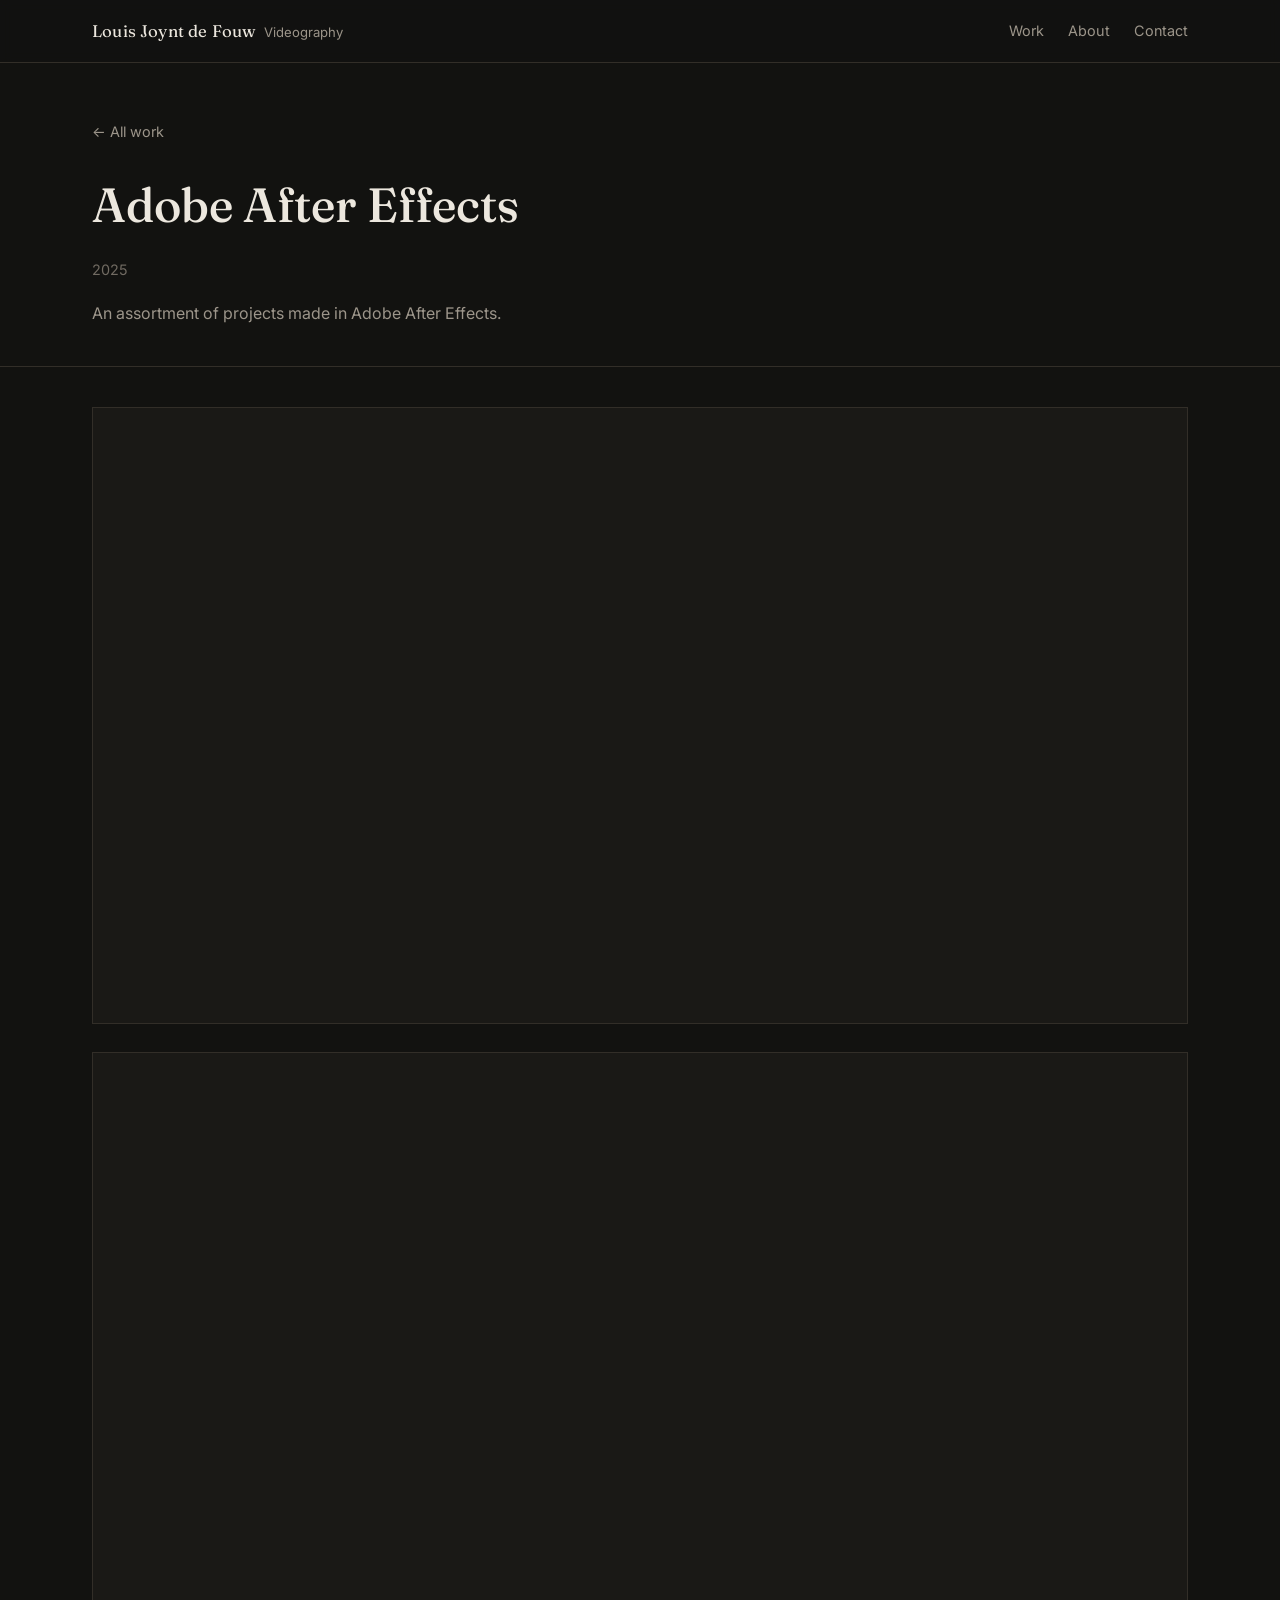
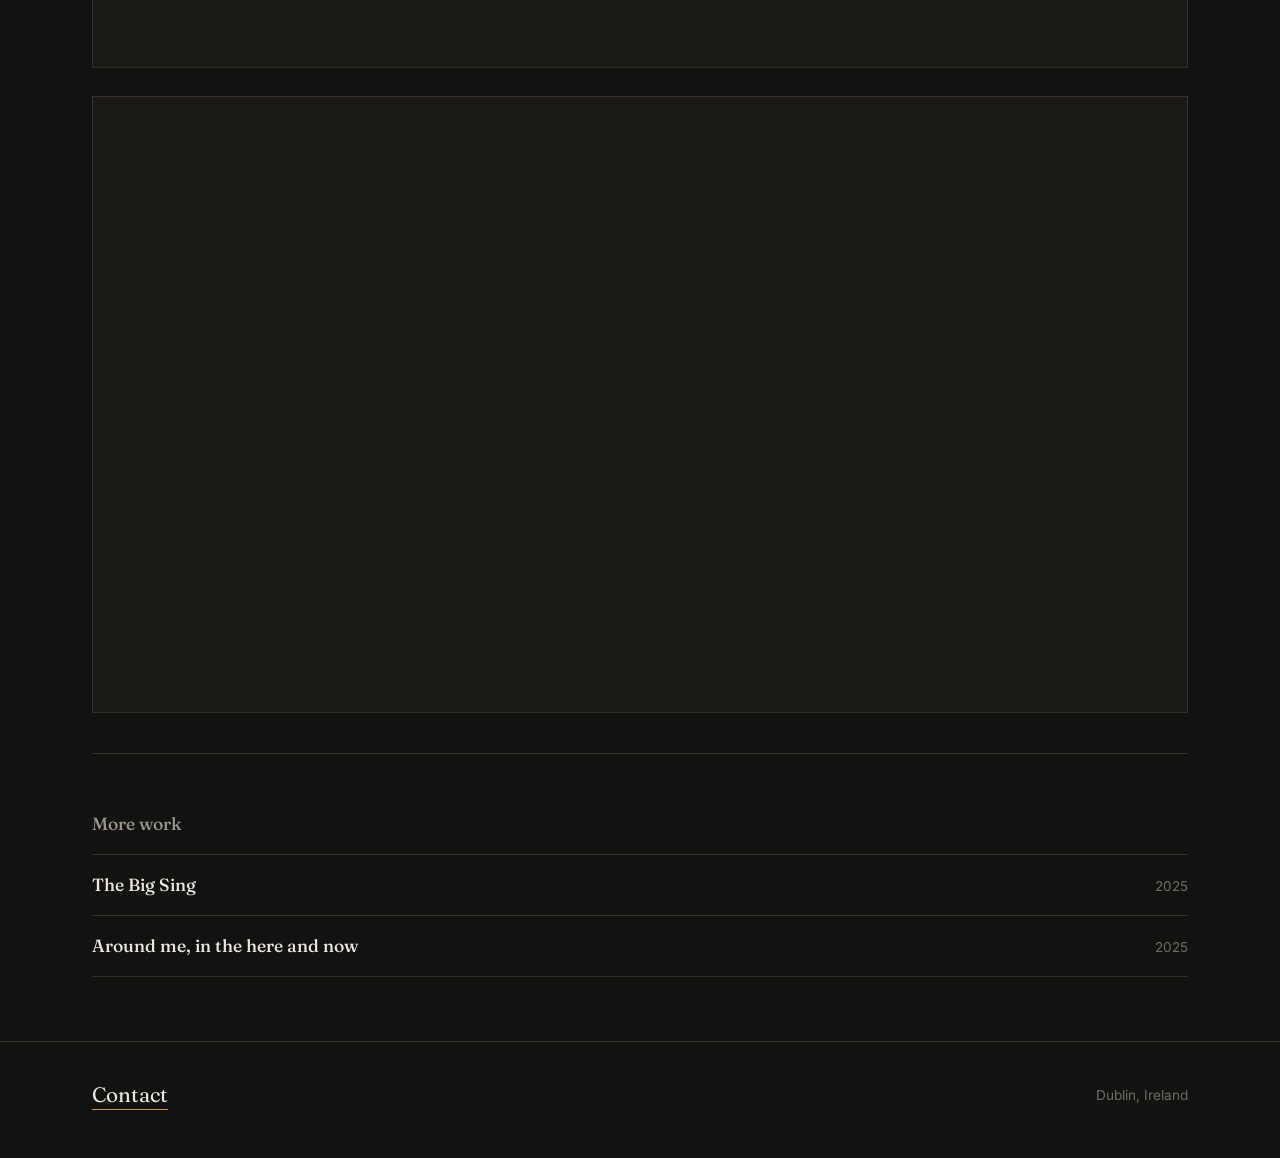
<file: projects/adobe-after-effects.html>
<!doctype html>
<html lang="en">
<head>
<meta charset="utf-8">
<meta name="viewport" content="width=device-width, initial-scale=1">
<title>Adobe After Effects | Louis Joynt de Fouw</title>
<meta name="description" content="An assortment of projects made by Louis Joynt de Fouw in Adobe After Effects.">
<link rel="icon" href="../assets/favicon/favicon.ico" sizes="any">
<link rel="icon" type="image/png" sizes="32x32" href="../assets/favicon/favicon-32.png">
<link rel="icon" type="image/png" sizes="16x16" href="../assets/favicon/favicon-16.png">
<link rel="apple-touch-icon" href="../assets/favicon/apple-touch-icon.png">
<link rel="stylesheet" href="../style.css?v=3">
</head>
<body>

<nav class="site-nav">
  <div class="wrap">
    <a class="wordmark-group" href="../index.html">
      <span class="wordmark">Louis Joynt de Fouw</span>
      <span class="wordmark-role">Videography</span>
    </a>
    <ul class="nav-links">
      <li><a href="../index.html">Work</a></li>
      <li><a href="../index.html#about">About</a></li>
      <li><a href="../index.html#contact">Contact</a></li>
    </ul>
  </div>
</nav>

<header class="project-head">
  <div class="wrap">
    <a class="back" href="../index.html">← All work</a>
    <h1>Adobe After Effects</h1>
    <p class="meta">2025</p>
    <p class="desc">An assortment of projects made in Adobe After Effects.</p>
  </div>
</header>

<main>
  <div class="wrap">
    <div class="media-stack">
      <div class="video-frame">
        <iframe src="https://www-ccv.adobe.io/v1/player/ccv/UThp36MBfHr/embed?bgcolor=%23191919&amp;lazyLoading=true&amp;api_key=BehancePro2View" title="After Effects clip 1" allowfullscreen loading="lazy"></iframe>
      </div>
      <div class="video-frame">
        <iframe src="https://www-ccv.adobe.io/v1/player/ccv/UILCj7mBQiI/embed?bgcolor=%23191919&amp;lazyLoading=true&amp;api_key=BehancePro2View" title="After Effects clip 2" allowfullscreen loading="lazy"></iframe>
      </div>
      <div class="video-frame">
        <iframe src="https://www-ccv.adobe.io/v1/player/ccv/UdhRy8XRtMu/embed?bgcolor=%23191919&amp;lazyLoading=true&amp;api_key=BehancePro2View" title="After Effects clip 3" allowfullscreen loading="lazy"></iframe>
      </div>
    </div>
  </div>

  <div class="wrap">
    <section class="next-up">
      <h2>More work</h2>
      <div class="more-list">
        <a class="more-row" href="the-big-sing.html">
          <span class="more-title">The Big Sing</span><span class="more-year">2025</span>
        </a>
        <a class="more-row" href="around-me-in-the-here-and-now.html">
          <span class="more-title">Around me, in the here and now</span><span class="more-year">2025</span>
        </a>
      </div>
    </section>
  </div>
</main>

<footer id="contact">
  <div class="wrap">
    <button type="button" class="contact-link" id="contact-open">Contact</button>
    <span class="footer-meta">Dublin, Ireland</span>
  </div>
</footer>

<dialog id="contact-dialog">
  <h2>Contact</h2>
  <form id="contact-form" class="contact-form">
    <label>Name
      <input type="text" name="name" required>
    </label>
    <label>Email
      <input type="email" name="email" required>
    </label>
    <label>Message
      <textarea name="message" rows="5" required></textarea>
    </label>
    <div class="dialog-actions">
      <button type="button" id="contact-cancel">Cancel</button>
      <button type="submit" class="btn-primary">Send</button>
    </div>
  </form>
</dialog>

<script>
(function(){
  var dialog = document.getElementById('contact-dialog');
  var openBtn = document.getElementById('contact-open');
  var cancelBtn = document.getElementById('contact-cancel');
  var form = document.getElementById('contact-form');
  if(!dialog || !openBtn) return;
  openBtn.addEventListener('click', function(){ dialog.showModal(); });
  cancelBtn.addEventListener('click', function(){ dialog.close(); });
  form.addEventListener('submit', function(e){
    e.preventDefault();
    var name = form.name.value.trim();
    var email = form.email.value.trim();
    var message = form.message.value.trim();
    var subject = encodeURIComponent('Website enquiry from ' + name);
    var body = encodeURIComponent(message + '\n\nFrom: ' + email);
    window.location.href = 'mailto:louis@louisjoyntdefouw.com?subject=' + subject + '&body=' + body;
    dialog.close();
  });
})();
</script>

</body>
</html>
</file>
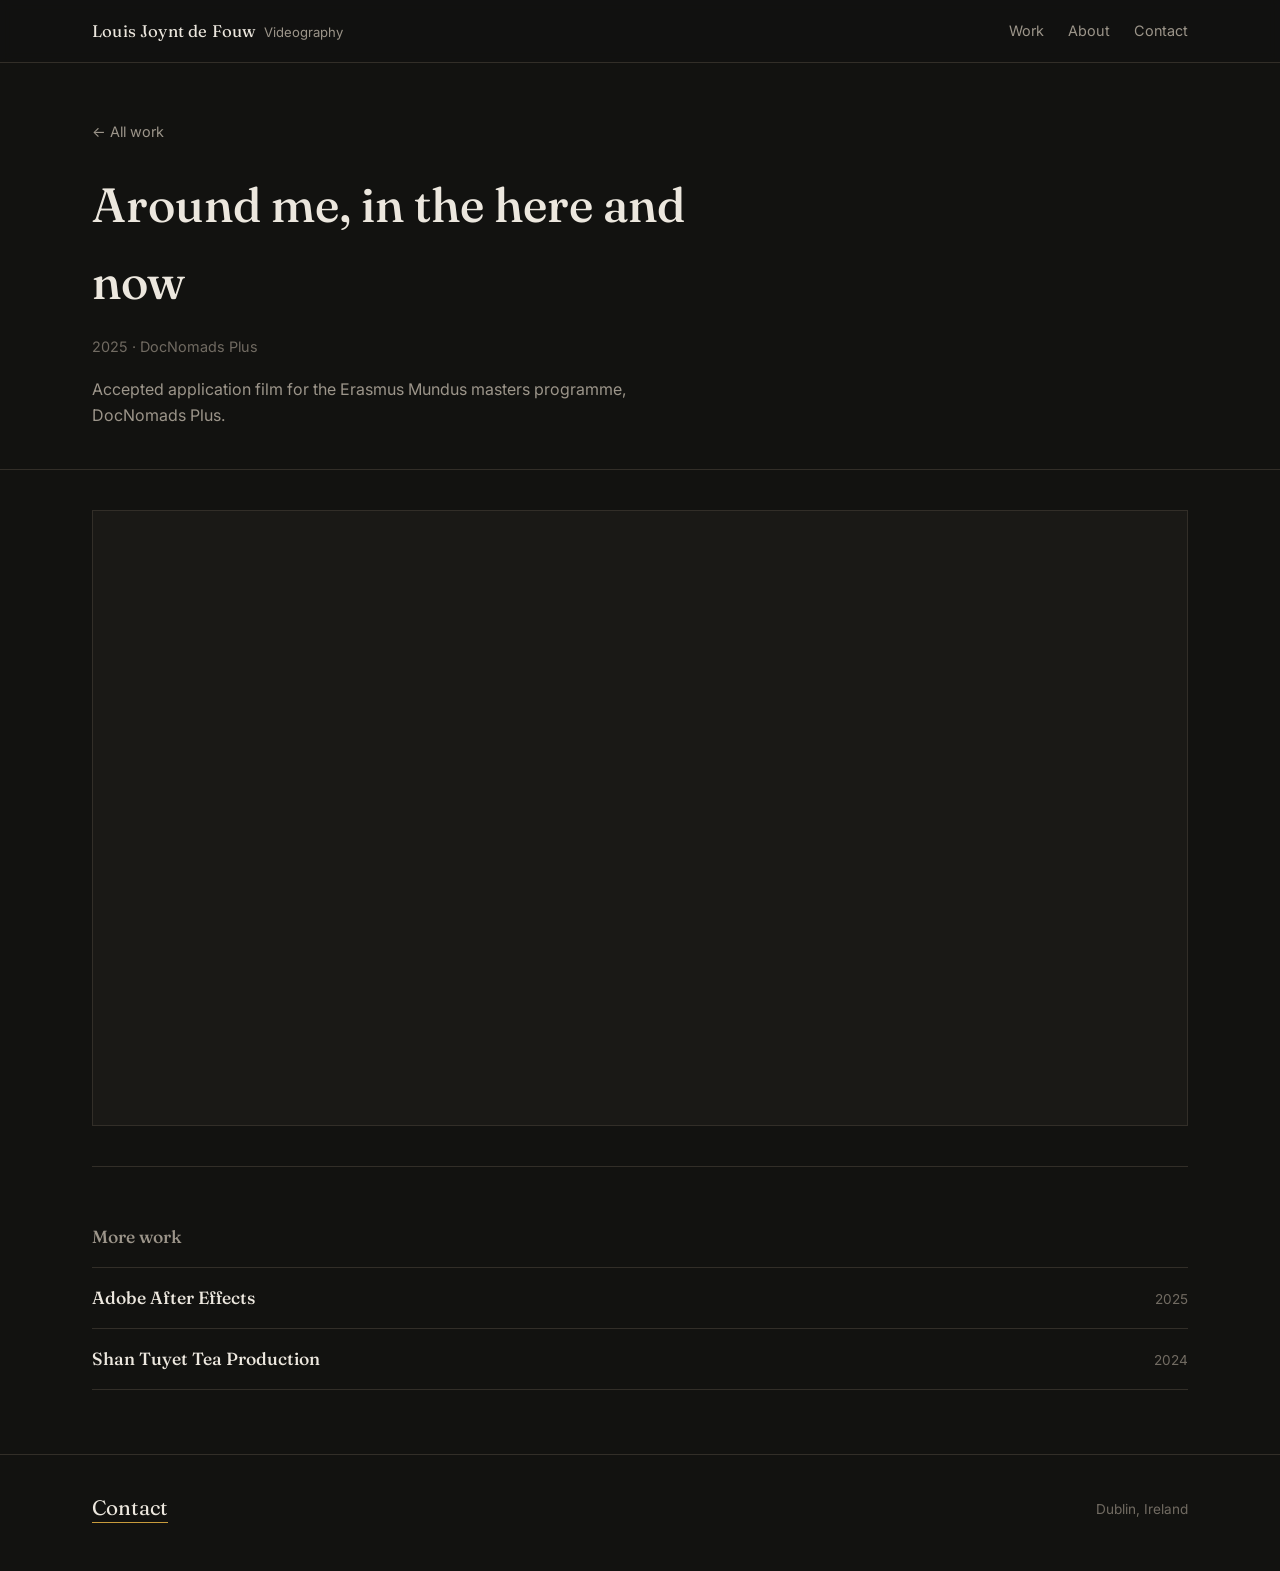
<file: projects/around-me-in-the-here-and-now.html>
<!doctype html>
<html lang="en">
<head>
<meta charset="utf-8">
<meta name="viewport" content="width=device-width, initial-scale=1">
<title>Around me, in the here and now | Louis Joynt de Fouw</title>
<meta name="description" content="Accepted application film for the Erasmus Mundus masters programme, DocNomads Plus.">
<link rel="icon" href="../assets/favicon/favicon.ico" sizes="any">
<link rel="icon" type="image/png" sizes="32x32" href="../assets/favicon/favicon-32.png">
<link rel="icon" type="image/png" sizes="16x16" href="../assets/favicon/favicon-16.png">
<link rel="apple-touch-icon" href="../assets/favicon/apple-touch-icon.png">
<link rel="stylesheet" href="../style.css?v=3">
</head>
<body>

<nav class="site-nav">
  <div class="wrap">
    <a class="wordmark-group" href="../index.html">
      <span class="wordmark">Louis Joynt de Fouw</span>
      <span class="wordmark-role">Videography</span>
    </a>
    <ul class="nav-links">
      <li><a href="../index.html">Work</a></li>
      <li><a href="../index.html#about">About</a></li>
      <li><a href="../index.html#contact">Contact</a></li>
    </ul>
  </div>
</nav>

<header class="project-head">
  <div class="wrap">
    <a class="back" href="../index.html">← All work</a>
    <h1>Around me, in the here and now</h1>
    <p class="meta">2025 · DocNomads Plus</p>
    <p class="desc">Accepted application film for the Erasmus Mundus masters programme, DocNomads Plus.</p>
  </div>
</header>

<main>
  <div class="wrap">
    <div class="media-stack">
      <div class="video-frame">
        <iframe src="https://www.youtube.com/embed/L1TaUzLUxPc" title="Around me, in the here and now" allowfullscreen loading="lazy"></iframe>
      </div>
    </div>
  </div>

  <div class="wrap">
    <section class="next-up">
      <h2>More work</h2>
      <div class="more-list">
        <a class="more-row" href="adobe-after-effects.html">
          <span class="more-title">Adobe After Effects</span><span class="more-year">2025</span>
        </a>
        <a class="more-row" href="shan-tuyet.html">
          <span class="more-title">Shan Tuyet Tea Production</span><span class="more-year">2024</span>
        </a>
      </div>
    </section>
  </div>
</main>

<footer id="contact">
  <div class="wrap">
    <button type="button" class="contact-link" id="contact-open">Contact</button>
    <span class="footer-meta">Dublin, Ireland</span>
  </div>
</footer>

<dialog id="contact-dialog">
  <h2>Contact</h2>
  <form id="contact-form" class="contact-form">
    <label>Name
      <input type="text" name="name" required>
    </label>
    <label>Email
      <input type="email" name="email" required>
    </label>
    <label>Message
      <textarea name="message" rows="5" required></textarea>
    </label>
    <div class="dialog-actions">
      <button type="button" id="contact-cancel">Cancel</button>
      <button type="submit" class="btn-primary">Send</button>
    </div>
  </form>
</dialog>

<script>
(function(){
  var dialog = document.getElementById('contact-dialog');
  var openBtn = document.getElementById('contact-open');
  var cancelBtn = document.getElementById('contact-cancel');
  var form = document.getElementById('contact-form');
  if(!dialog || !openBtn) return;
  openBtn.addEventListener('click', function(){ dialog.showModal(); });
  cancelBtn.addEventListener('click', function(){ dialog.close(); });
  form.addEventListener('submit', function(e){
    e.preventDefault();
    var name = form.name.value.trim();
    var email = form.email.value.trim();
    var message = form.message.value.trim();
    var subject = encodeURIComponent('Website enquiry from ' + name);
    var body = encodeURIComponent(message + '\n\nFrom: ' + email);
    window.location.href = 'mailto:louis@louisjoyntdefouw.com?subject=' + subject + '&body=' + body;
    dialog.close();
  });
})();
</script>

</body>
</html>
</file>
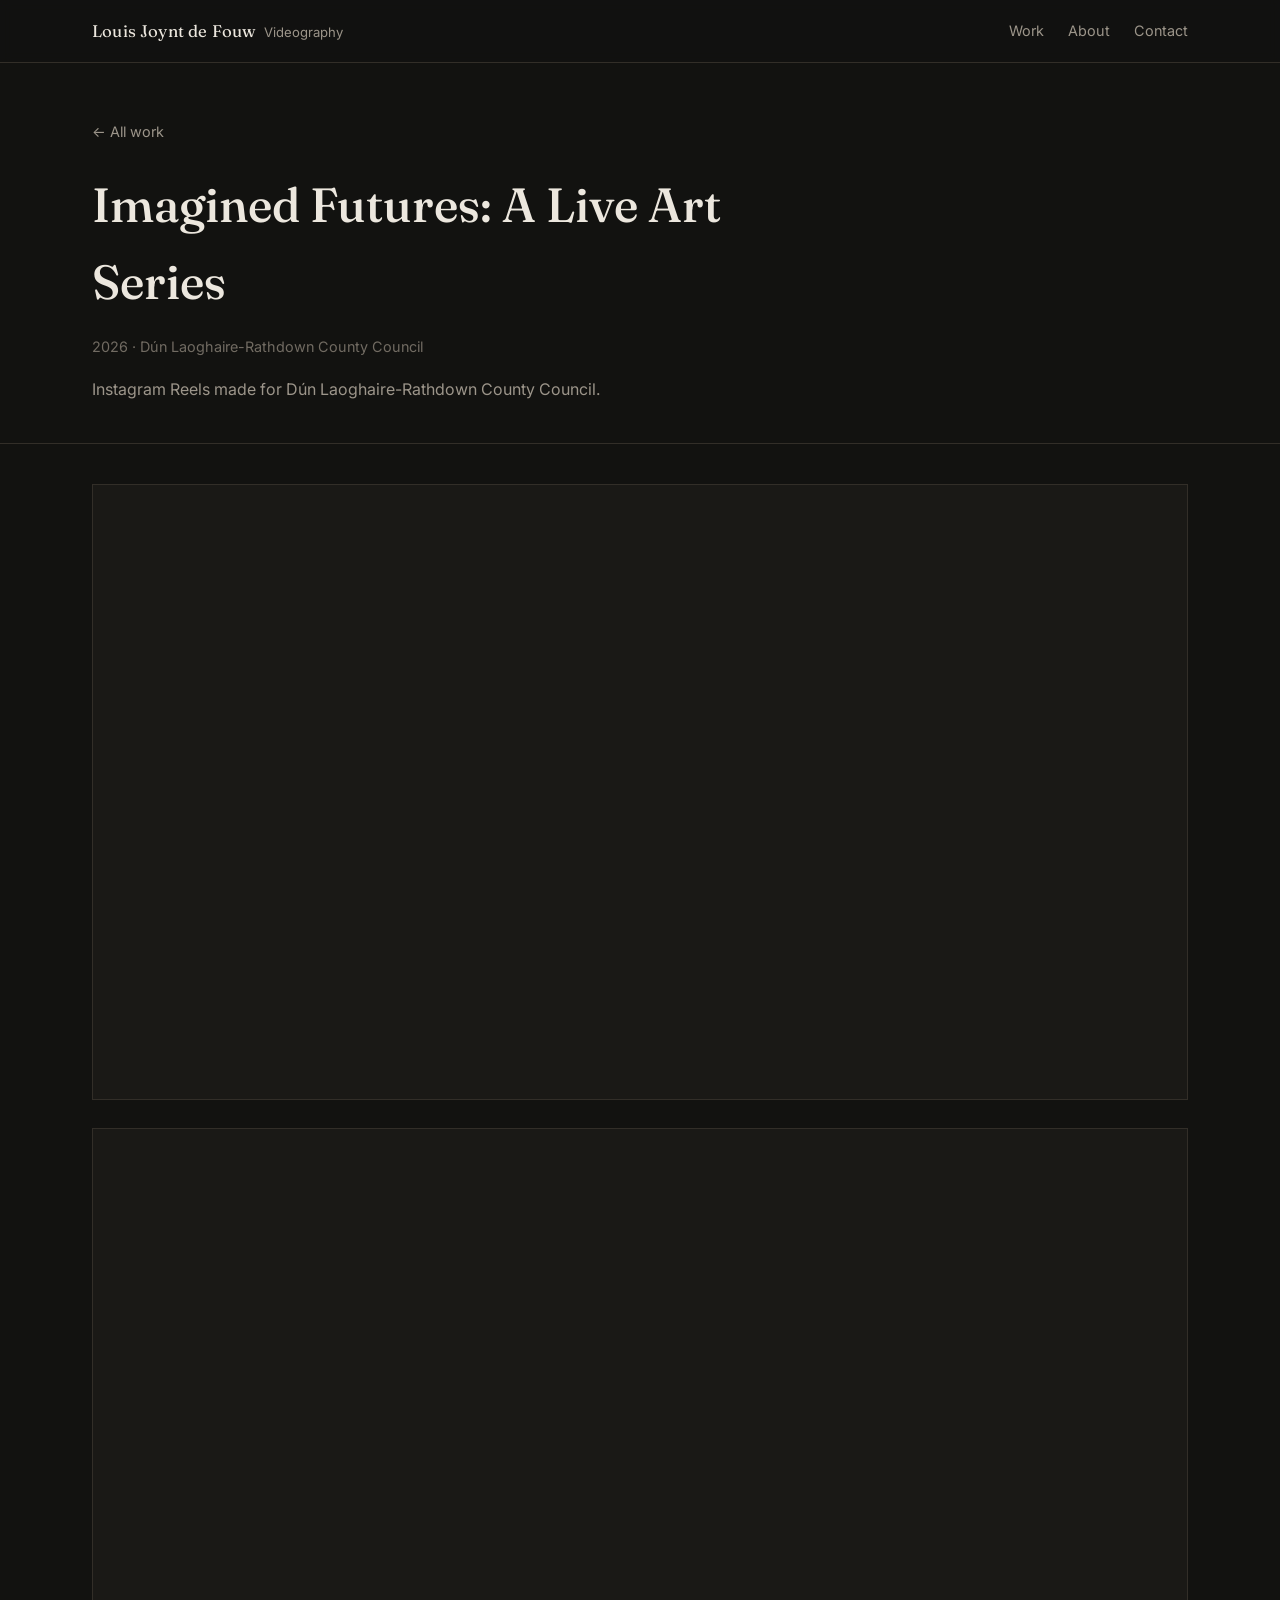
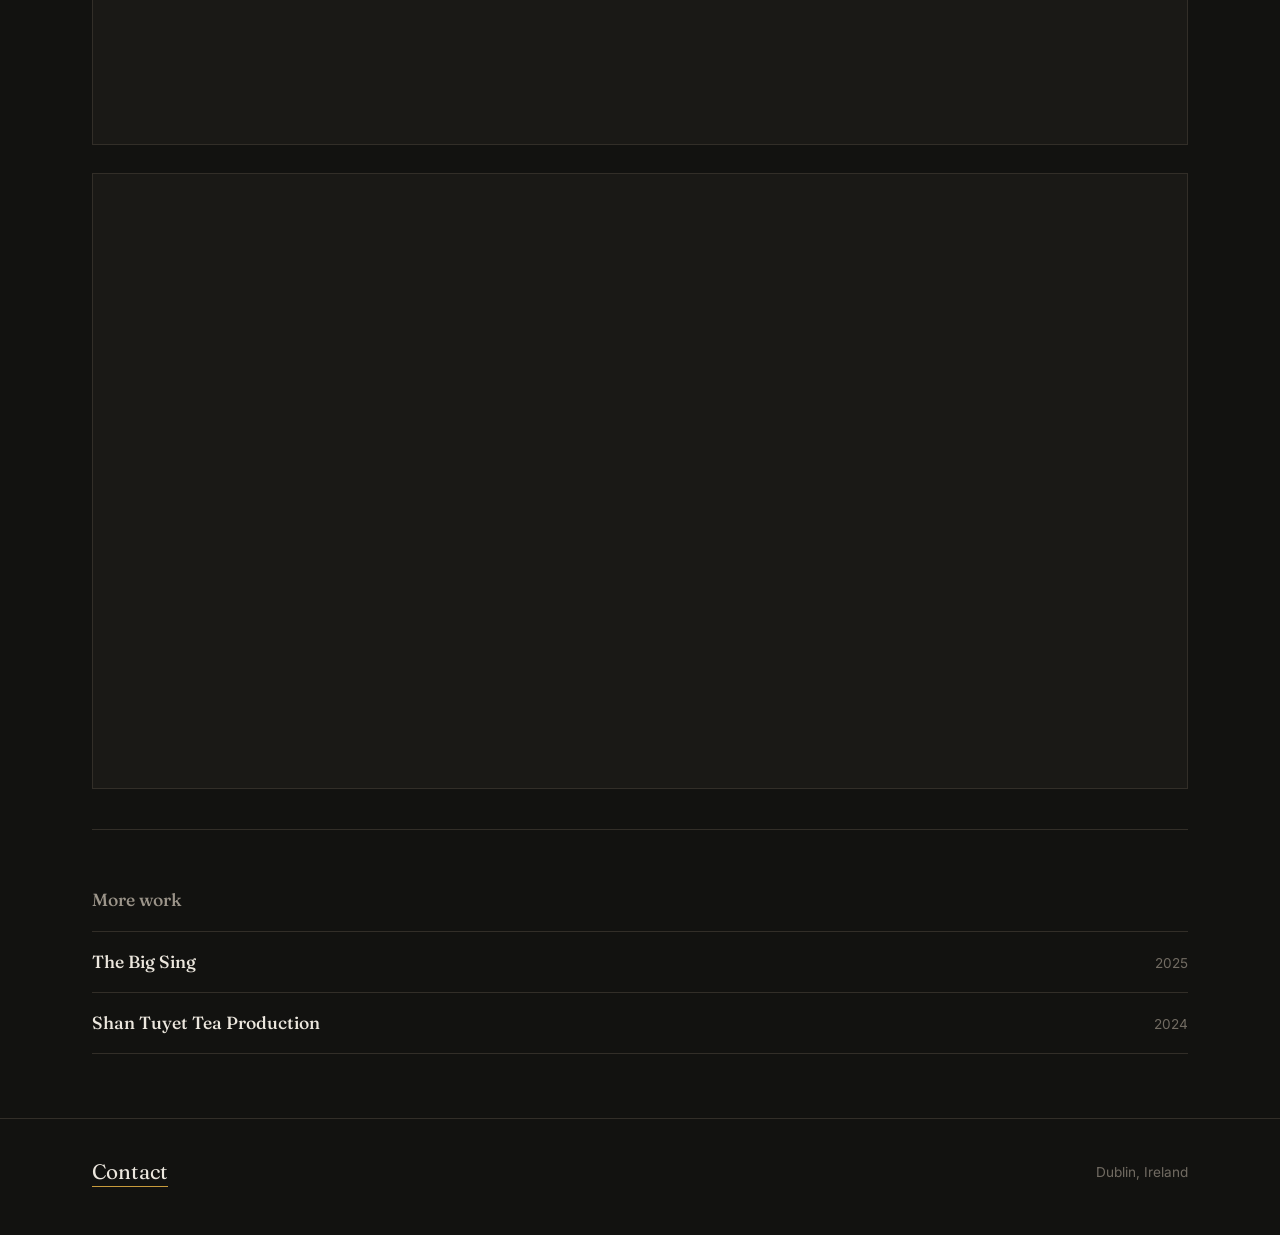
<file: projects/dlr-events.html>
<!doctype html>
<html lang="en">
<head>
<meta charset="utf-8">
<meta name="viewport" content="width=device-width, initial-scale=1">
<title>Imagined Futures: A Live Art Series | Louis Joynt de Fouw</title>
<meta name="description" content="Instagram Reels made for Dún Laoghaire-Rathdown County Council.">
<link rel="icon" href="../assets/favicon/favicon.ico" sizes="any">
<link rel="icon" type="image/png" sizes="32x32" href="../assets/favicon/favicon-32.png">
<link rel="icon" type="image/png" sizes="16x16" href="../assets/favicon/favicon-16.png">
<link rel="apple-touch-icon" href="../assets/favicon/apple-touch-icon.png">
<link rel="stylesheet" href="../style.css?v=3">
</head>
<body>

<nav class="site-nav">
  <div class="wrap">
    <a class="wordmark-group" href="../index.html">
      <span class="wordmark">Louis Joynt de Fouw</span>
      <span class="wordmark-role">Videography</span>
    </a>
    <ul class="nav-links">
      <li><a href="../index.html">Work</a></li>
      <li><a href="../index.html#about">About</a></li>
      <li><a href="../index.html#contact">Contact</a></li>
    </ul>
  </div>
</nav>

<header class="project-head">
  <div class="wrap">
    <a class="back" href="../index.html">← All work</a>
    <h1>Imagined Futures: A Live Art Series</h1>
    <p class="meta">2026 · Dún Laoghaire-Rathdown County Council</p>
    <p class="desc">Instagram Reels made for Dún Laoghaire-Rathdown County Council.</p>
  </div>
</header>

<main>
  <div class="wrap">
    <div class="media-stack">
      <div class="video-frame">
        <iframe src="https://www-ccv.adobe.io/v1/player/ccv/3NEvaMtSbI5/embed?bgcolor=%23191919&amp;lazyLoading=true&amp;api_key=BehancePro2View" title="Imagined Futures clip 1" allowfullscreen loading="lazy"></iframe>
      </div>
      <div class="video-frame">
        <iframe src="https://www-ccv.adobe.io/v1/player/ccv/JretbuzWuBH/embed?bgcolor=%23191919&amp;lazyLoading=true&amp;api_key=BehancePro2View" title="Imagined Futures clip 2" allowfullscreen loading="lazy"></iframe>
      </div>
      <div class="video-frame">
        <iframe src="https://www-ccv.adobe.io/v1/player/ccv/PenkwctZjIK/embed?bgcolor=%23191919&amp;lazyLoading=true&amp;api_key=BehancePro2View" title="Imagined Futures clip 3" allowfullscreen loading="lazy"></iframe>
      </div>
    </div>
  </div>

  <div class="wrap">
    <section class="next-up">
      <h2>More work</h2>
      <div class="more-list">
        <a class="more-row" href="the-big-sing.html">
          <span class="more-title">The Big Sing</span><span class="more-year">2025</span>
        </a>
        <a class="more-row" href="shan-tuyet.html">
          <span class="more-title">Shan Tuyet Tea Production</span><span class="more-year">2024</span>
        </a>
      </div>
    </section>
  </div>
</main>

<footer id="contact">
  <div class="wrap">
    <button type="button" class="contact-link" id="contact-open">Contact</button>
    <span class="footer-meta">Dublin, Ireland</span>
  </div>
</footer>

<dialog id="contact-dialog">
  <h2>Contact</h2>
  <form id="contact-form" class="contact-form">
    <label>Name
      <input type="text" name="name" required>
    </label>
    <label>Email
      <input type="email" name="email" required>
    </label>
    <label>Message
      <textarea name="message" rows="5" required></textarea>
    </label>
    <div class="dialog-actions">
      <button type="button" id="contact-cancel">Cancel</button>
      <button type="submit" class="btn-primary">Send</button>
    </div>
  </form>
</dialog>

<script>
(function(){
  var dialog = document.getElementById('contact-dialog');
  var openBtn = document.getElementById('contact-open');
  var cancelBtn = document.getElementById('contact-cancel');
  var form = document.getElementById('contact-form');
  if(!dialog || !openBtn) return;
  openBtn.addEventListener('click', function(){ dialog.showModal(); });
  cancelBtn.addEventListener('click', function(){ dialog.close(); });
  form.addEventListener('submit', function(e){
    e.preventDefault();
    var name = form.name.value.trim();
    var email = form.email.value.trim();
    var message = form.message.value.trim();
    var subject = encodeURIComponent('Website enquiry from ' + name);
    var body = encodeURIComponent(message + '\n\nFrom: ' + email);
    window.location.href = 'mailto:louis@louisjoyntdefouw.com?subject=' + subject + '&body=' + body;
    dialog.close();
  });
})();
</script>

</body>
</html>
</file>
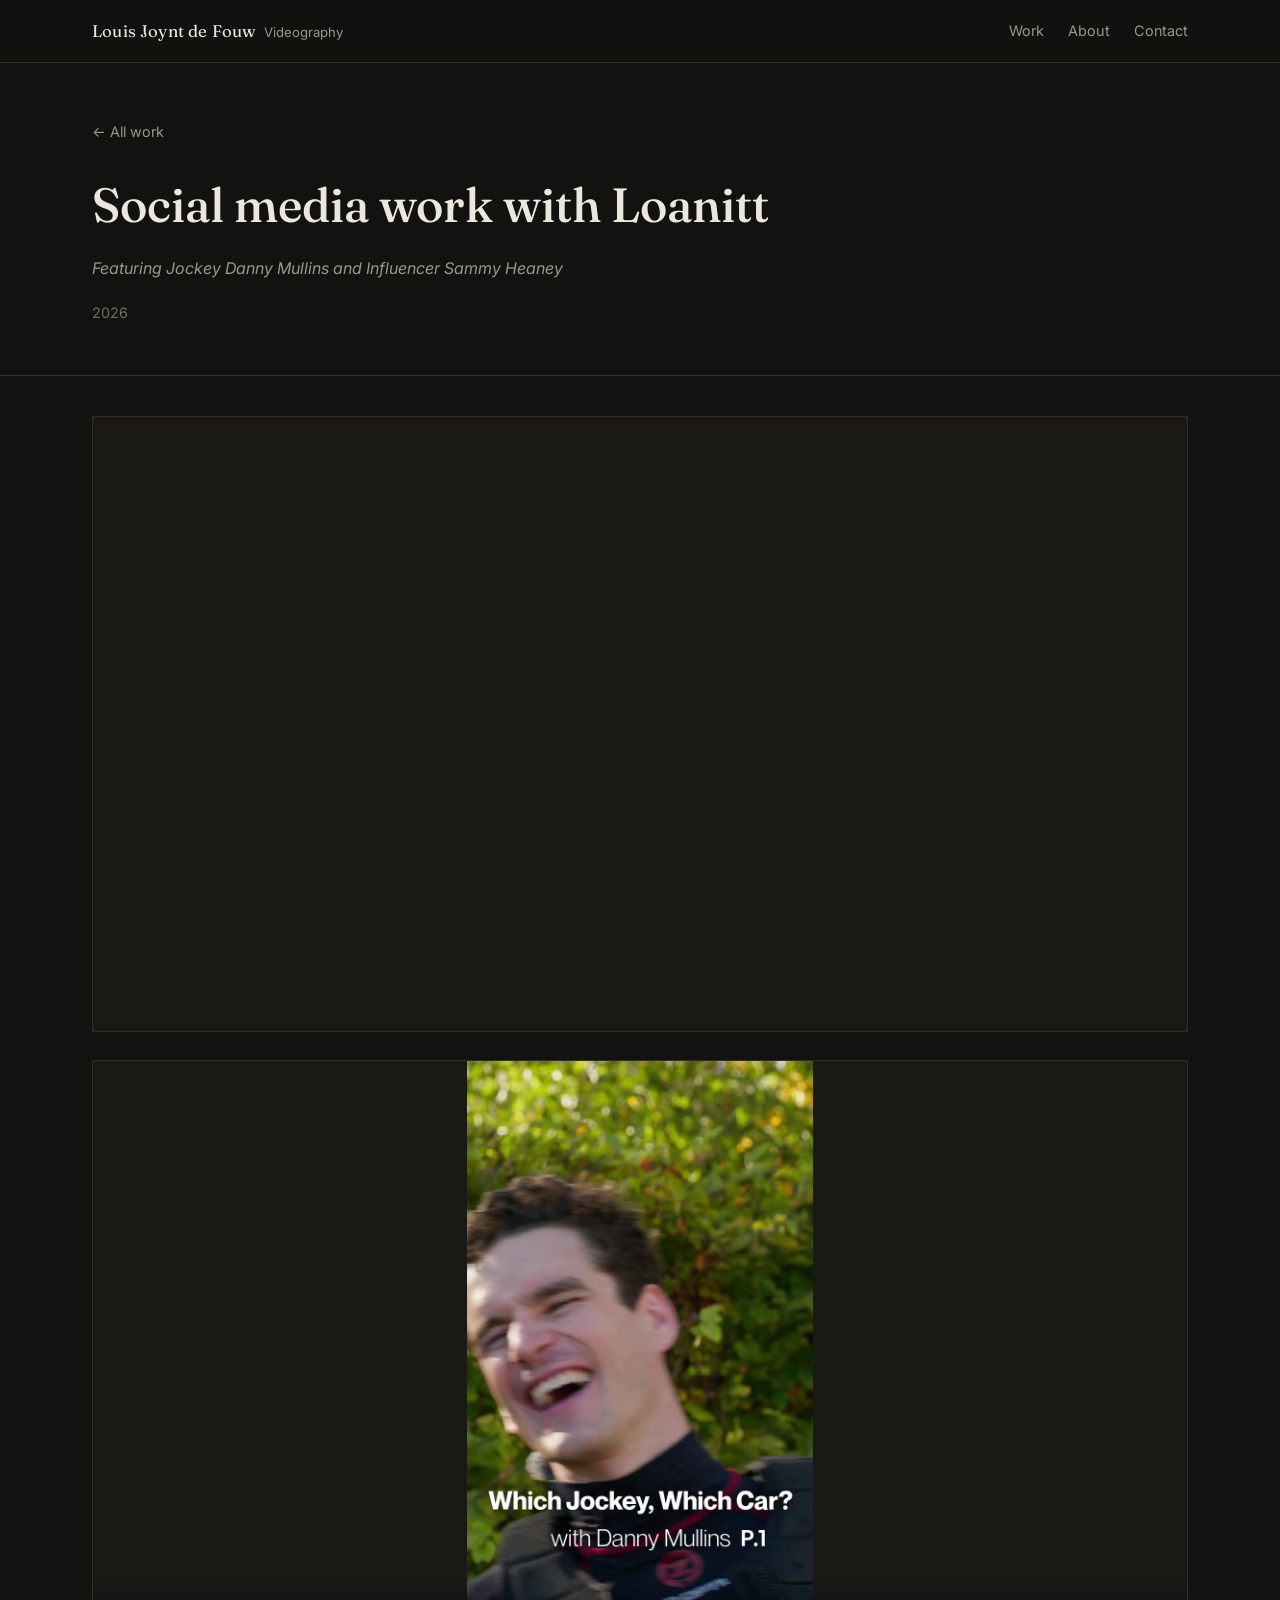
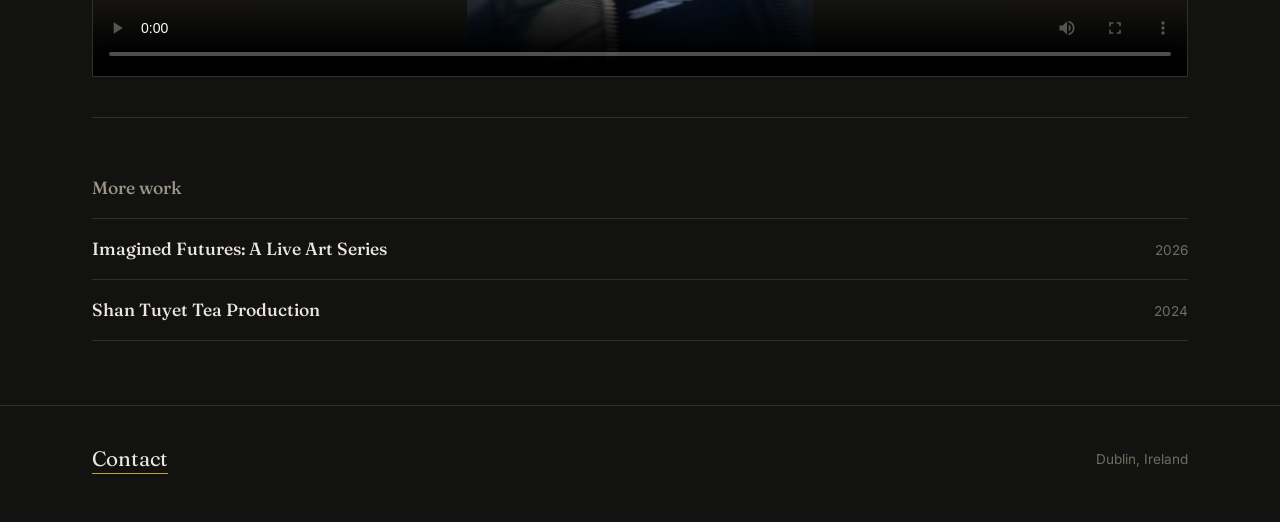
<file: projects/loanitt.html>
<!doctype html>
<html lang="en">
<head>
<meta charset="utf-8">
<meta name="viewport" content="width=device-width, initial-scale=1">
<title>Social media work with Loanitt | Louis Joynt de Fouw</title>
<meta name="description" content="Social media work with Loanitt. Featuring Jockey Danny Mullins and Influencer Sammy Heaney.">
<link rel="icon" href="../assets/favicon/favicon.ico" sizes="any">
<link rel="icon" type="image/png" sizes="32x32" href="../assets/favicon/favicon-32.png">
<link rel="icon" type="image/png" sizes="16x16" href="../assets/favicon/favicon-16.png">
<link rel="apple-touch-icon" href="../assets/favicon/apple-touch-icon.png">
<link rel="stylesheet" href="../style.css?v=3">
</head>
<body>

<nav class="site-nav">
  <div class="wrap">
    <a class="wordmark-group" href="../index.html">
      <span class="wordmark">Louis Joynt de Fouw</span>
      <span class="wordmark-role">Videography</span>
    </a>
    <ul class="nav-links">
      <li><a href="../index.html">Work</a></li>
      <li><a href="../index.html#about">About</a></li>
      <li><a href="../index.html#contact">Contact</a></li>
    </ul>
  </div>
</nav>

<header class="project-head">
  <div class="wrap">
    <a class="back" href="../index.html">← All work</a>
    <h1>Social media work with Loanitt</h1>
    <p class="desc featuring"><em>Featuring Jockey Danny Mullins and Influencer Sammy Heaney</em></p>
    <p class="meta">2026</p>
  </div>
</header>

<main>
  <div class="wrap">
    <div class="media-stack">
      <div class="video-frame">
        <iframe src="https://player.vimeo.com/video/1244653604?h=e063f8a9ff&amp;badge=0&amp;autopause=0&amp;player_id=0&amp;app_id=58479" title="Loanitt Danny and Sammy" allow="autoplay; fullscreen; picture-in-picture" allowfullscreen loading="lazy"></iframe>
      </div>
      <div class="video-frame">
        <video controls playsinline preload="metadata" poster="../assets/video/dannys-car-pick.jpg" style="position:absolute;top:0;left:0;width:100%;height:100%;object-fit:contain;background:transparent;display:block;">
          <source src="../assets/video/dannys-car-pick.mp4" type="video/mp4">
        </video>
      </div>
    </div>
  </div>

  <div class="wrap">
    <section class="next-up">
      <h2>More work</h2>
      <div class="more-list">
        <a class="more-row" href="dlr-events.html">
          <span class="more-title">Imagined Futures: A Live Art Series</span><span class="more-year">2026</span>
        </a>
        <a class="more-row" href="shan-tuyet.html">
          <span class="more-title">Shan Tuyet Tea Production</span><span class="more-year">2024</span>
        </a>
      </div>
    </section>
  </div>
</main>

<footer id="contact">
  <div class="wrap">
    <button type="button" class="contact-link" id="contact-open">Contact</button>
    <span class="footer-meta">Dublin, Ireland</span>
  </div>
</footer>

<dialog id="contact-dialog">
  <h2>Contact</h2>
  <form id="contact-form" class="contact-form">
    <label>Name
      <input type="text" name="name" required>
    </label>
    <label>Email
      <input type="email" name="email" required>
    </label>
    <label>Message
      <textarea name="message" rows="5" required></textarea>
    </label>
    <div class="dialog-actions">
      <button type="button" id="contact-cancel">Cancel</button>
      <button type="submit" class="btn-primary">Send</button>
    </div>
  </form>
</dialog>

<script>
(function(){
  var dialog = document.getElementById('contact-dialog');
  var openBtn = document.getElementById('contact-open');
  var cancelBtn = document.getElementById('contact-cancel');
  var form = document.getElementById('contact-form');
  if(!dialog || !openBtn) return;
  openBtn.addEventListener('click', function(){ dialog.showModal(); });
  cancelBtn.addEventListener('click', function(){ dialog.close(); });
  form.addEventListener('submit', function(e){
    e.preventDefault();
    var name = form.name.value.trim();
    var email = form.email.value.trim();
    var message = form.message.value.trim();
    var subject = encodeURIComponent('Website enquiry from ' + name);
    var body = encodeURIComponent(message + '\n\nFrom: ' + email);
    window.location.href = 'mailto:louis@louisjoyntdefouw.com?subject=' + subject + '&body=' + body;
    dialog.close();
  });
})();
</script>

</body>
</html>
</file>
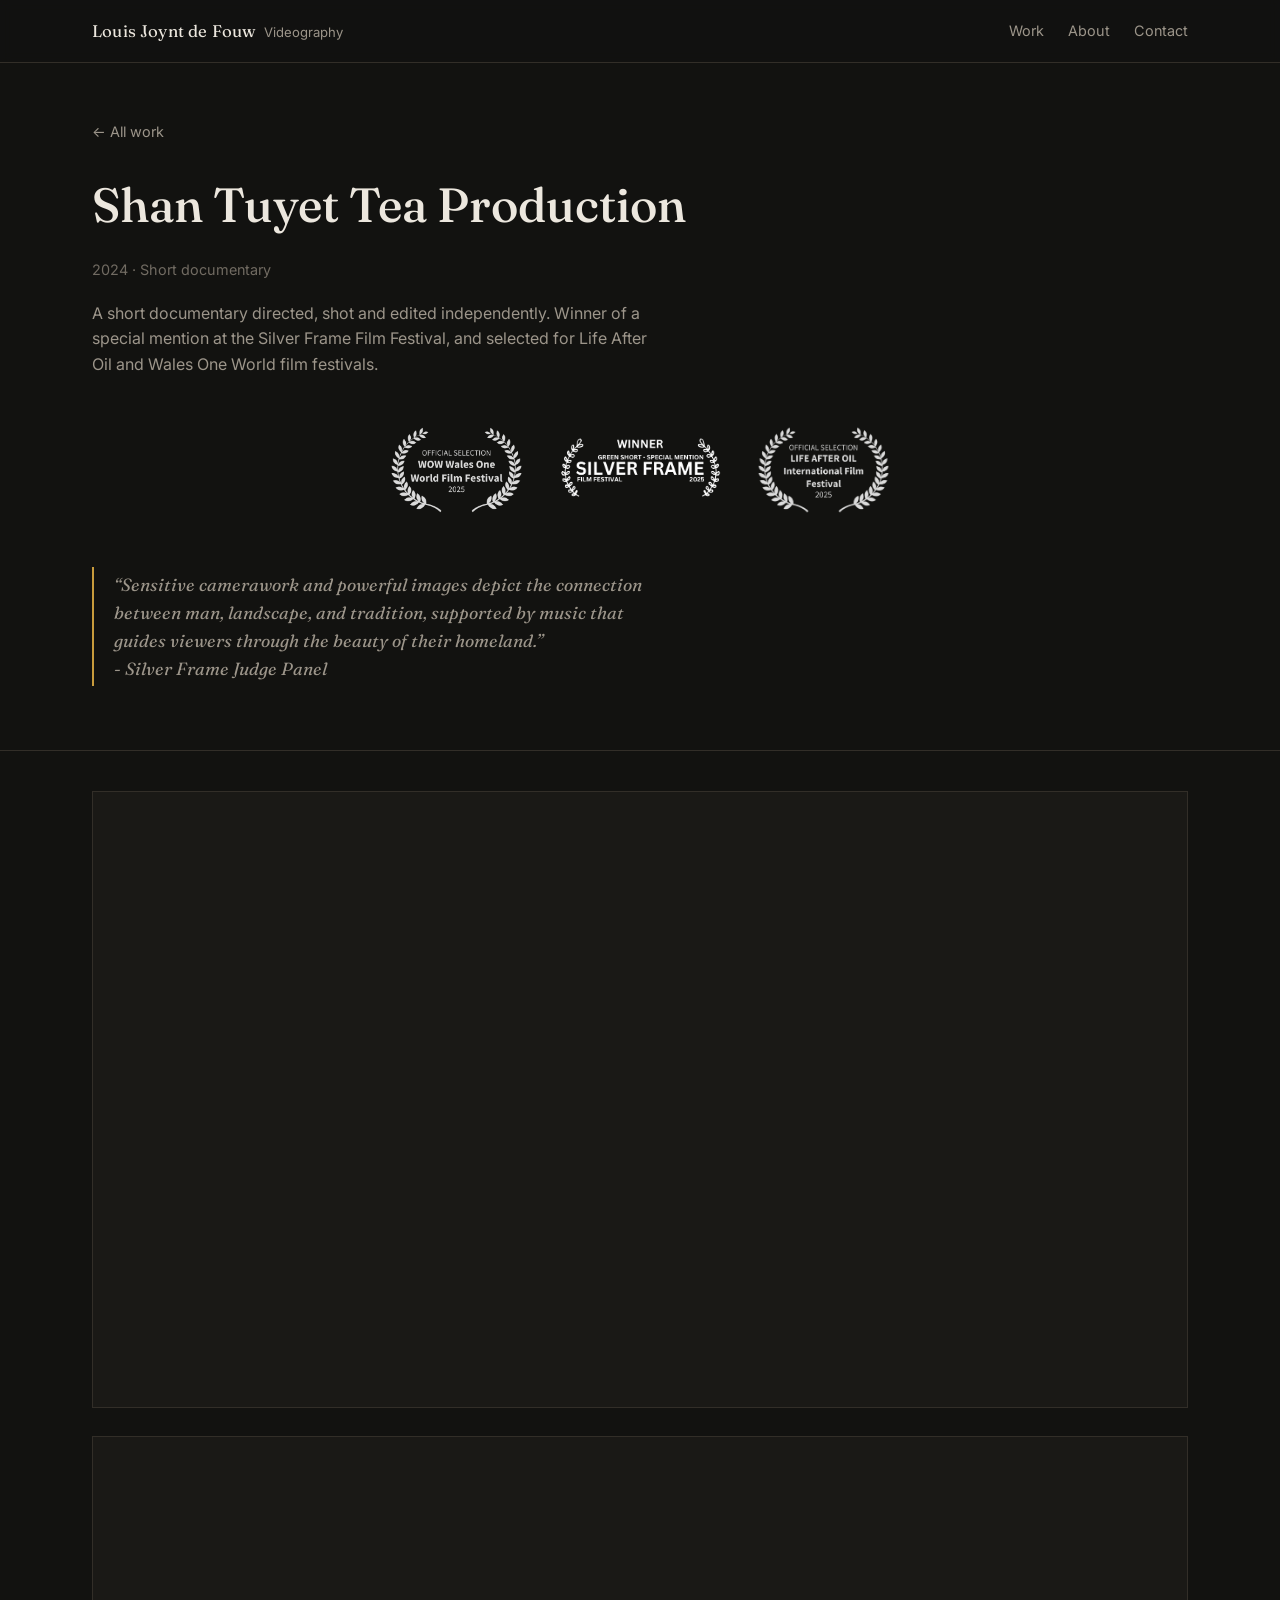
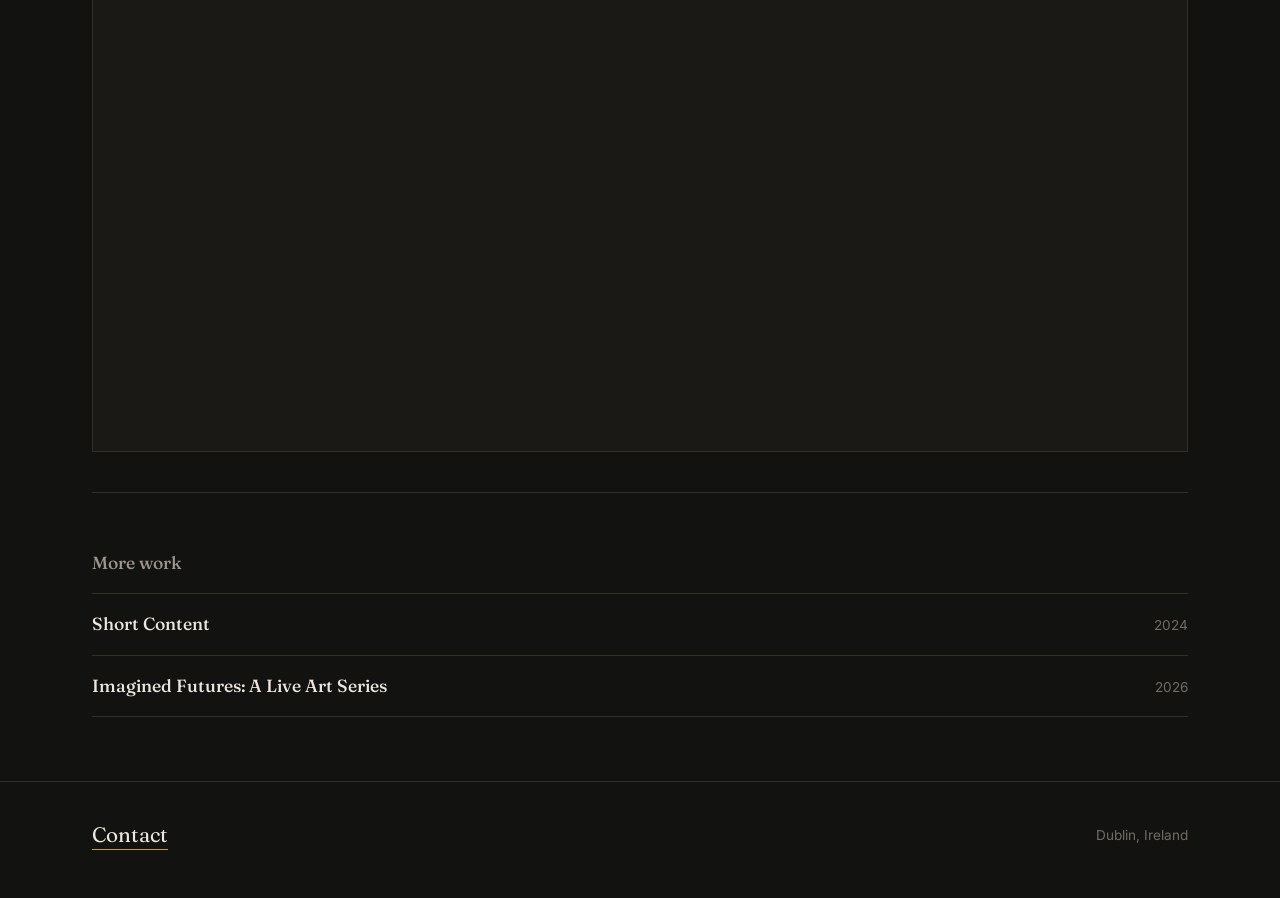
<file: projects/shan-tuyet.html>
<!doctype html>
<html lang="en">
<head>
<meta charset="utf-8">
<meta name="viewport" content="width=device-width, initial-scale=1">
<title>Shan Tuyet Tea Production | Louis Joynt de Fouw</title>
<meta name="description" content="Shan Tuyet Tea Production is a short documentary directed, shot and edited by Louis Joynt de Fouw.">
<link rel="icon" href="../assets/favicon/favicon.ico" sizes="any">
<link rel="icon" type="image/png" sizes="32x32" href="../assets/favicon/favicon-32.png">
<link rel="icon" type="image/png" sizes="16x16" href="../assets/favicon/favicon-16.png">
<link rel="apple-touch-icon" href="../assets/favicon/apple-touch-icon.png">
<link rel="stylesheet" href="../style.css?v=3">
</head>
<body>

<nav class="site-nav">
  <div class="wrap">
    <a class="wordmark-group" href="../index.html">
      <span class="wordmark">Louis Joynt de Fouw</span>
      <span class="wordmark-role">Videography</span>
    </a>
    <ul class="nav-links">
      <li><a href="../index.html">Work</a></li>
      <li><a href="../index.html#about">About</a></li>
      <li><a href="../index.html#contact">Contact</a></li>
    </ul>
  </div>
</nav>

<header class="project-head">
  <div class="wrap">
    <a class="back" href="../index.html">← All work</a>
    <h1>Shan Tuyet Tea Production</h1>
    <p class="meta">2024 · Short documentary</p>
    <p class="desc">A short documentary directed, shot and edited independently. Winner of a special mention at the Silver Frame Film Festival, and selected for Life After Oil and Wales One World film festivals.</p>

    <div class="badges">
      <img class="badge-side" src="../assets/badges/wales-one-world.png" alt="Official Selection, Wales One World Film Festival 2025">
      <img class="badge-main" src="../assets/badges/silver-frame-special-mention.png" alt="Special Mention, Silver Frame Film Festival">
      <img class="badge-side" src="../assets/badges/life-after-oil.png" alt="Official Selection, Life After Oil International Film Festival 2025">
    </div>

    <blockquote class="quote">&ldquo;Sensitive camerawork and powerful images depict the connection between man, landscape, and tradition, supported by music that guides viewers through the beauty of their homeland.&rdquo;<br>- Silver Frame Judge Panel</blockquote>
  </div>
</header>

<main>
  <div class="wrap">
    <div class="media-stack">
      <div class="video-frame">
        <iframe src="https://www.youtube.com/embed/nFNgAUybzzU" title="Shan Tuyet Tea Production clip 1" allowfullscreen loading="lazy"></iframe>
      </div>
      <div class="video-frame">
        <iframe src="https://www.youtube.com/embed/7QxnhumbFXQ" title="Shan Tuyet Tea Production clip 2" allowfullscreen loading="lazy"></iframe>
      </div>
    </div>
  </div>

  <div class="wrap">
    <section class="next-up">
      <h2>More work</h2>
      <div class="more-list">
        <a class="more-row" href="short-content.html">
          <span class="more-title">Short Content</span><span class="more-year">2024</span>
        </a>
        <a class="more-row" href="dlr-events.html">
          <span class="more-title">Imagined Futures: A Live Art Series</span><span class="more-year">2026</span>
        </a>
      </div>
    </section>
  </div>
</main>

<footer id="contact">
  <div class="wrap">
    <button type="button" class="contact-link" id="contact-open">Contact</button>
    <span class="footer-meta">Dublin, Ireland</span>
  </div>
</footer>

<dialog id="contact-dialog">
  <h2>Contact</h2>
  <form id="contact-form" class="contact-form">
    <label>Name
      <input type="text" name="name" required>
    </label>
    <label>Email
      <input type="email" name="email" required>
    </label>
    <label>Message
      <textarea name="message" rows="5" required></textarea>
    </label>
    <div class="dialog-actions">
      <button type="button" id="contact-cancel">Cancel</button>
      <button type="submit" class="btn-primary">Send</button>
    </div>
  </form>
</dialog>

<script>
(function(){
  var dialog = document.getElementById('contact-dialog');
  var openBtn = document.getElementById('contact-open');
  var cancelBtn = document.getElementById('contact-cancel');
  var form = document.getElementById('contact-form');
  if(!dialog || !openBtn) return;
  openBtn.addEventListener('click', function(){ dialog.showModal(); });
  cancelBtn.addEventListener('click', function(){ dialog.close(); });
  form.addEventListener('submit', function(e){
    e.preventDefault();
    var name = form.name.value.trim();
    var email = form.email.value.trim();
    var message = form.message.value.trim();
    var subject = encodeURIComponent('Website enquiry from ' + name);
    var body = encodeURIComponent(message + '\n\nFrom: ' + email);
    window.location.href = 'mailto:louis@louisjoyntdefouw.com?subject=' + subject + '&body=' + body;
    dialog.close();
  });
})();
</script>

</body>
</html>
</file>
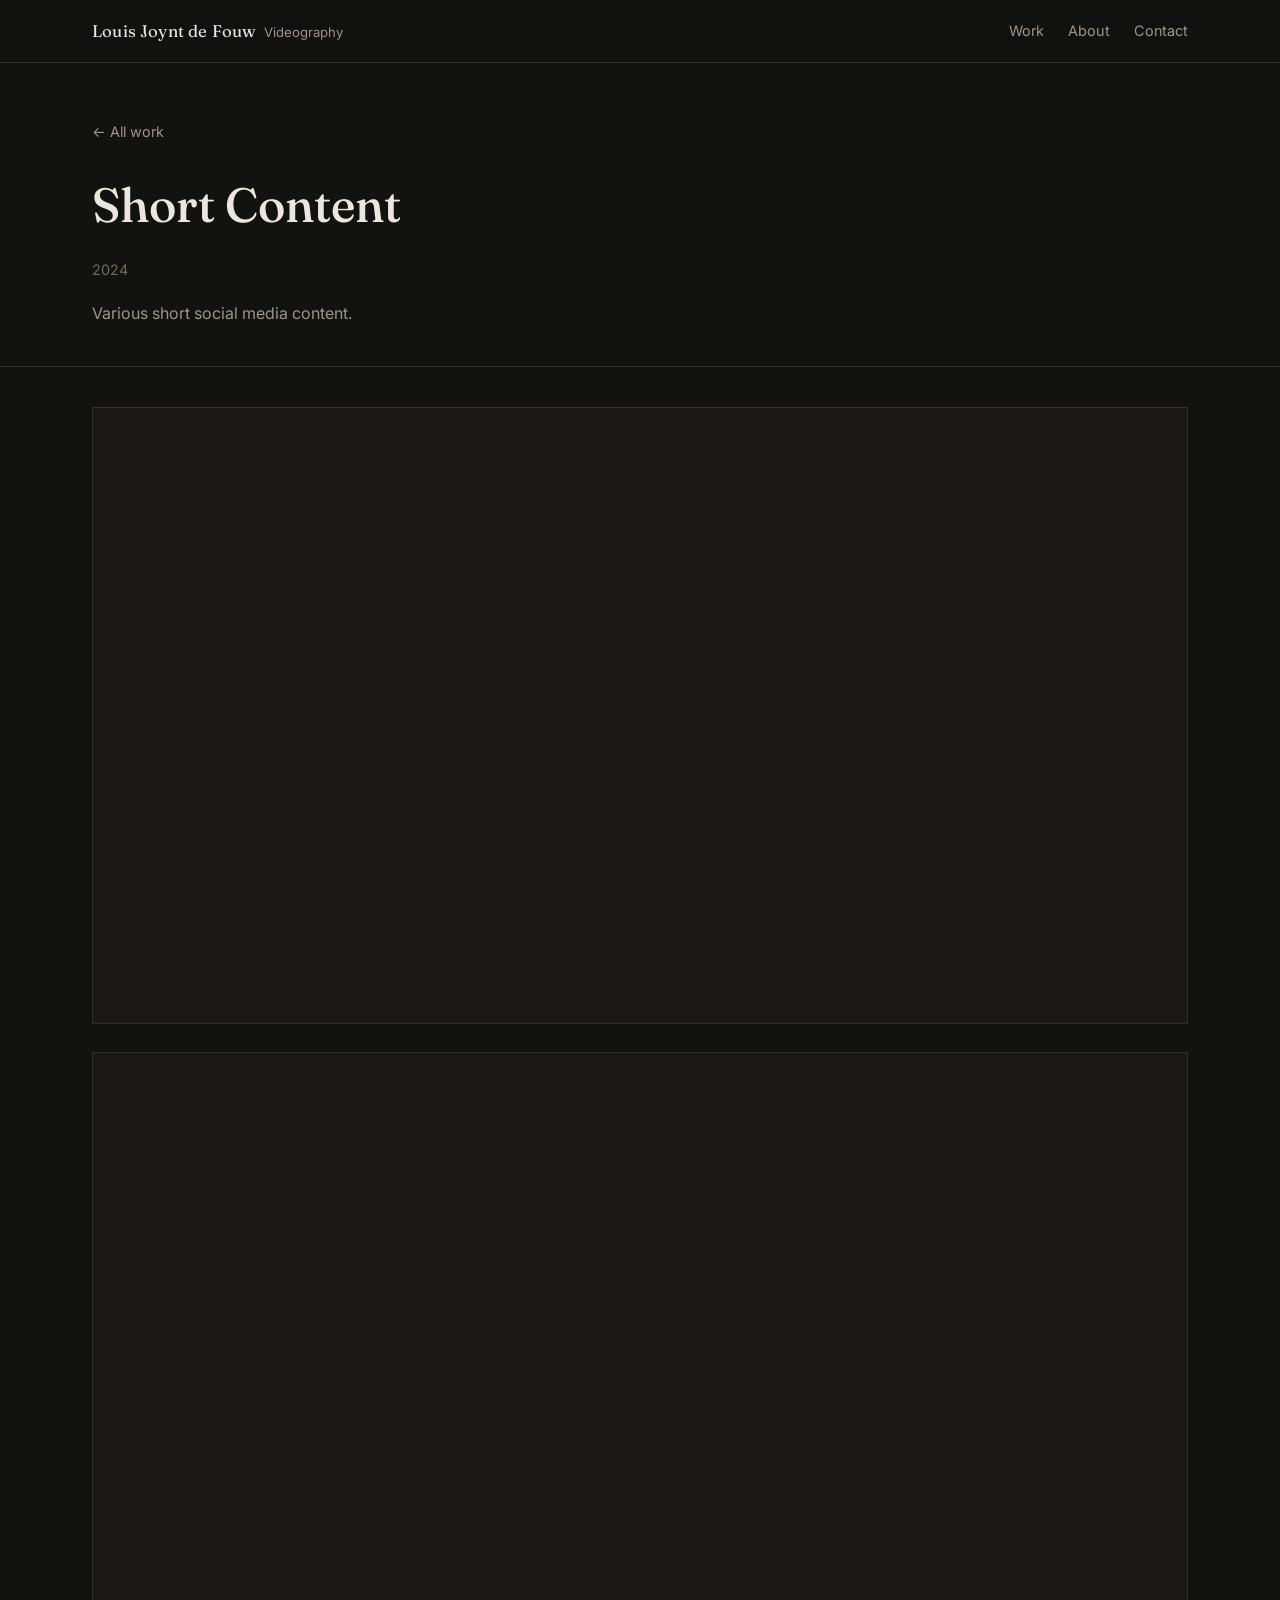
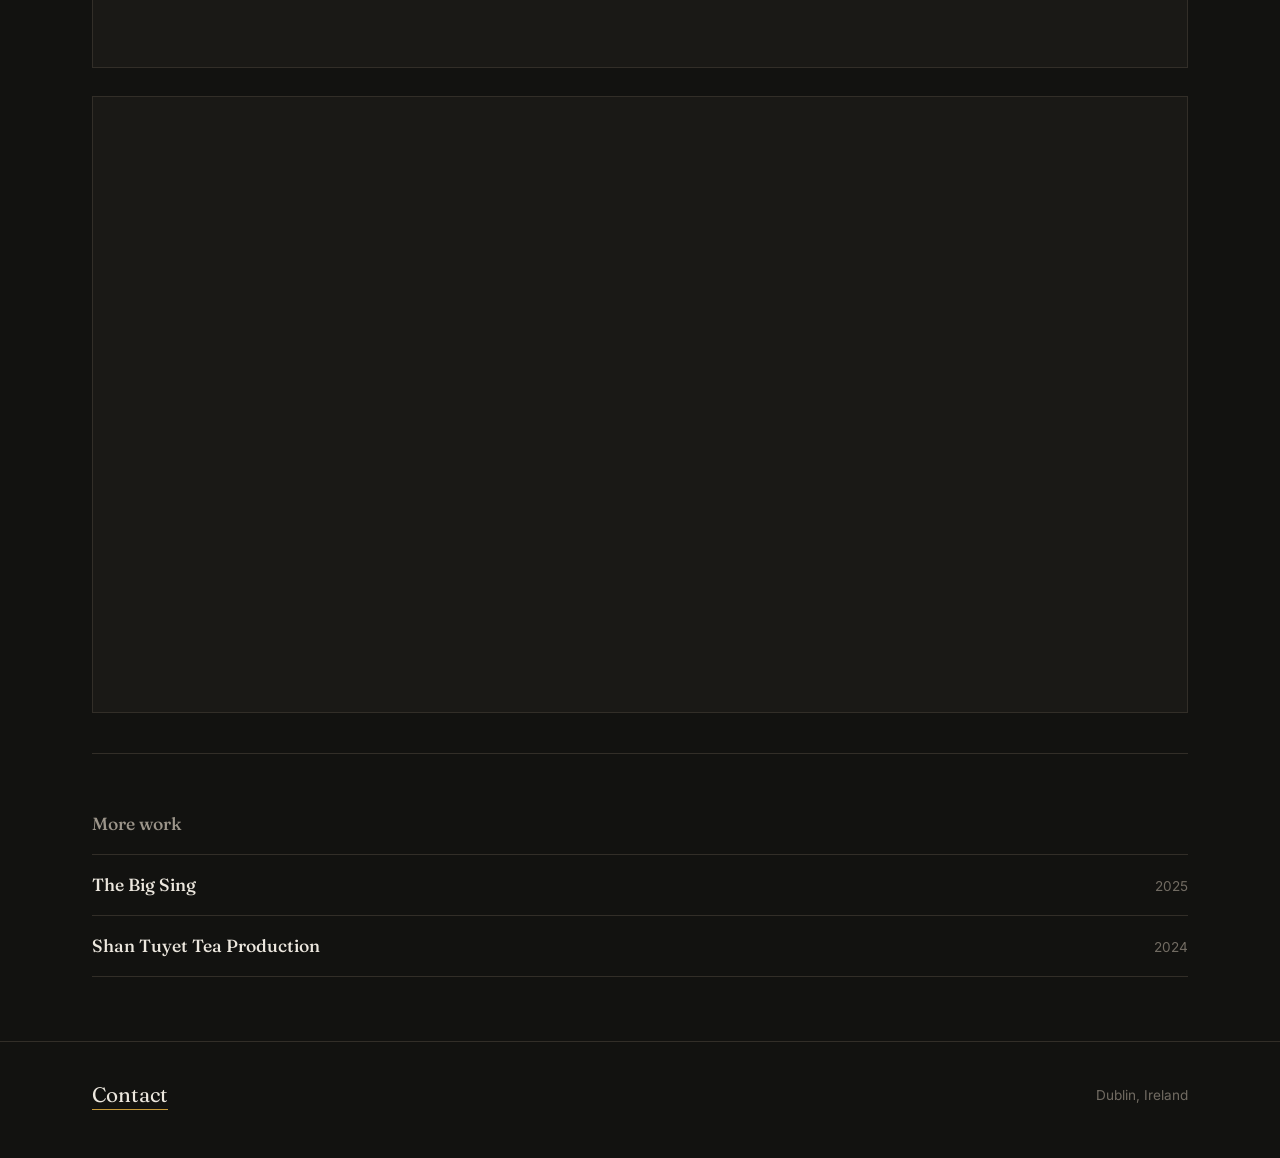
<file: projects/short-content.html>
<!doctype html>
<html lang="en">
<head>
<meta charset="utf-8">
<meta name="viewport" content="width=device-width, initial-scale=1">
<title>Short Content | Louis Joynt de Fouw</title>
<meta name="description" content="Various short social media content by Louis Joynt de Fouw.">
<link rel="icon" href="../assets/favicon/favicon.ico" sizes="any">
<link rel="icon" type="image/png" sizes="32x32" href="../assets/favicon/favicon-32.png">
<link rel="icon" type="image/png" sizes="16x16" href="../assets/favicon/favicon-16.png">
<link rel="apple-touch-icon" href="../assets/favicon/apple-touch-icon.png">
<link rel="stylesheet" href="../style.css?v=3">
</head>
<body>

<nav class="site-nav">
  <div class="wrap">
    <a class="wordmark-group" href="../index.html">
      <span class="wordmark">Louis Joynt de Fouw</span>
      <span class="wordmark-role">Videography</span>
    </a>
    <ul class="nav-links">
      <li><a href="../index.html">Work</a></li>
      <li><a href="../index.html#about">About</a></li>
      <li><a href="../index.html#contact">Contact</a></li>
    </ul>
  </div>
</nav>

<header class="project-head">
  <div class="wrap">
    <a class="back" href="../index.html">← All work</a>
    <h1>Short Content</h1>
    <p class="meta">2024</p>
    <p class="desc">Various short social media content.</p>
  </div>
</header>

<main>
  <div class="wrap">
    <div class="media-stack">
      <div class="video-frame">
        <iframe src="https://www-ccv.adobe.io/v1/player/ccv/PJu5-znyoTe/embed?bgcolor=%23191919&amp;lazyLoading=true&amp;api_key=BehancePro2View" title="Short Content clip 1" allowfullscreen loading="lazy"></iframe>
      </div>
      <div class="video-frame">
        <iframe src="https://www-ccv.adobe.io/v1/player/ccv/LweY_AgMMVE/embed?bgcolor=%23191919&amp;lazyLoading=true&amp;api_key=BehancePro2View" title="Short Content clip 2" allowfullscreen loading="lazy"></iframe>
      </div>
      <div class="video-frame">
        <iframe src="https://www-ccv.adobe.io/v1/player/ccv/Dxq4pBXb64H/embed?bgcolor=%23191919&amp;lazyLoading=true&amp;api_key=BehancePro2View" title="Short Content clip 3" allowfullscreen loading="lazy"></iframe>
      </div>
    </div>
  </div>

  <div class="wrap">
    <section class="next-up">
      <h2>More work</h2>
      <div class="more-list">
        <a class="more-row" href="the-big-sing.html">
          <span class="more-title">The Big Sing</span><span class="more-year">2025</span>
        </a>
        <a class="more-row" href="shan-tuyet.html">
          <span class="more-title">Shan Tuyet Tea Production</span><span class="more-year">2024</span>
        </a>
      </div>
    </section>
  </div>
</main>

<footer id="contact">
  <div class="wrap">
    <button type="button" class="contact-link" id="contact-open">Contact</button>
    <span class="footer-meta">Dublin, Ireland</span>
  </div>
</footer>

<dialog id="contact-dialog">
  <h2>Contact</h2>
  <form id="contact-form" class="contact-form">
    <label>Name
      <input type="text" name="name" required>
    </label>
    <label>Email
      <input type="email" name="email" required>
    </label>
    <label>Message
      <textarea name="message" rows="5" required></textarea>
    </label>
    <div class="dialog-actions">
      <button type="button" id="contact-cancel">Cancel</button>
      <button type="submit" class="btn-primary">Send</button>
    </div>
  </form>
</dialog>

<script>
(function(){
  var dialog = document.getElementById('contact-dialog');
  var openBtn = document.getElementById('contact-open');
  var cancelBtn = document.getElementById('contact-cancel');
  var form = document.getElementById('contact-form');
  if(!dialog || !openBtn) return;
  openBtn.addEventListener('click', function(){ dialog.showModal(); });
  cancelBtn.addEventListener('click', function(){ dialog.close(); });
  form.addEventListener('submit', function(e){
    e.preventDefault();
    var name = form.name.value.trim();
    var email = form.email.value.trim();
    var message = form.message.value.trim();
    var subject = encodeURIComponent('Website enquiry from ' + name);
    var body = encodeURIComponent(message + '\n\nFrom: ' + email);
    window.location.href = 'mailto:louis@louisjoyntdefouw.com?subject=' + subject + '&body=' + body;
    dialog.close();
  });
})();
</script>

</body>
</html>
</file>
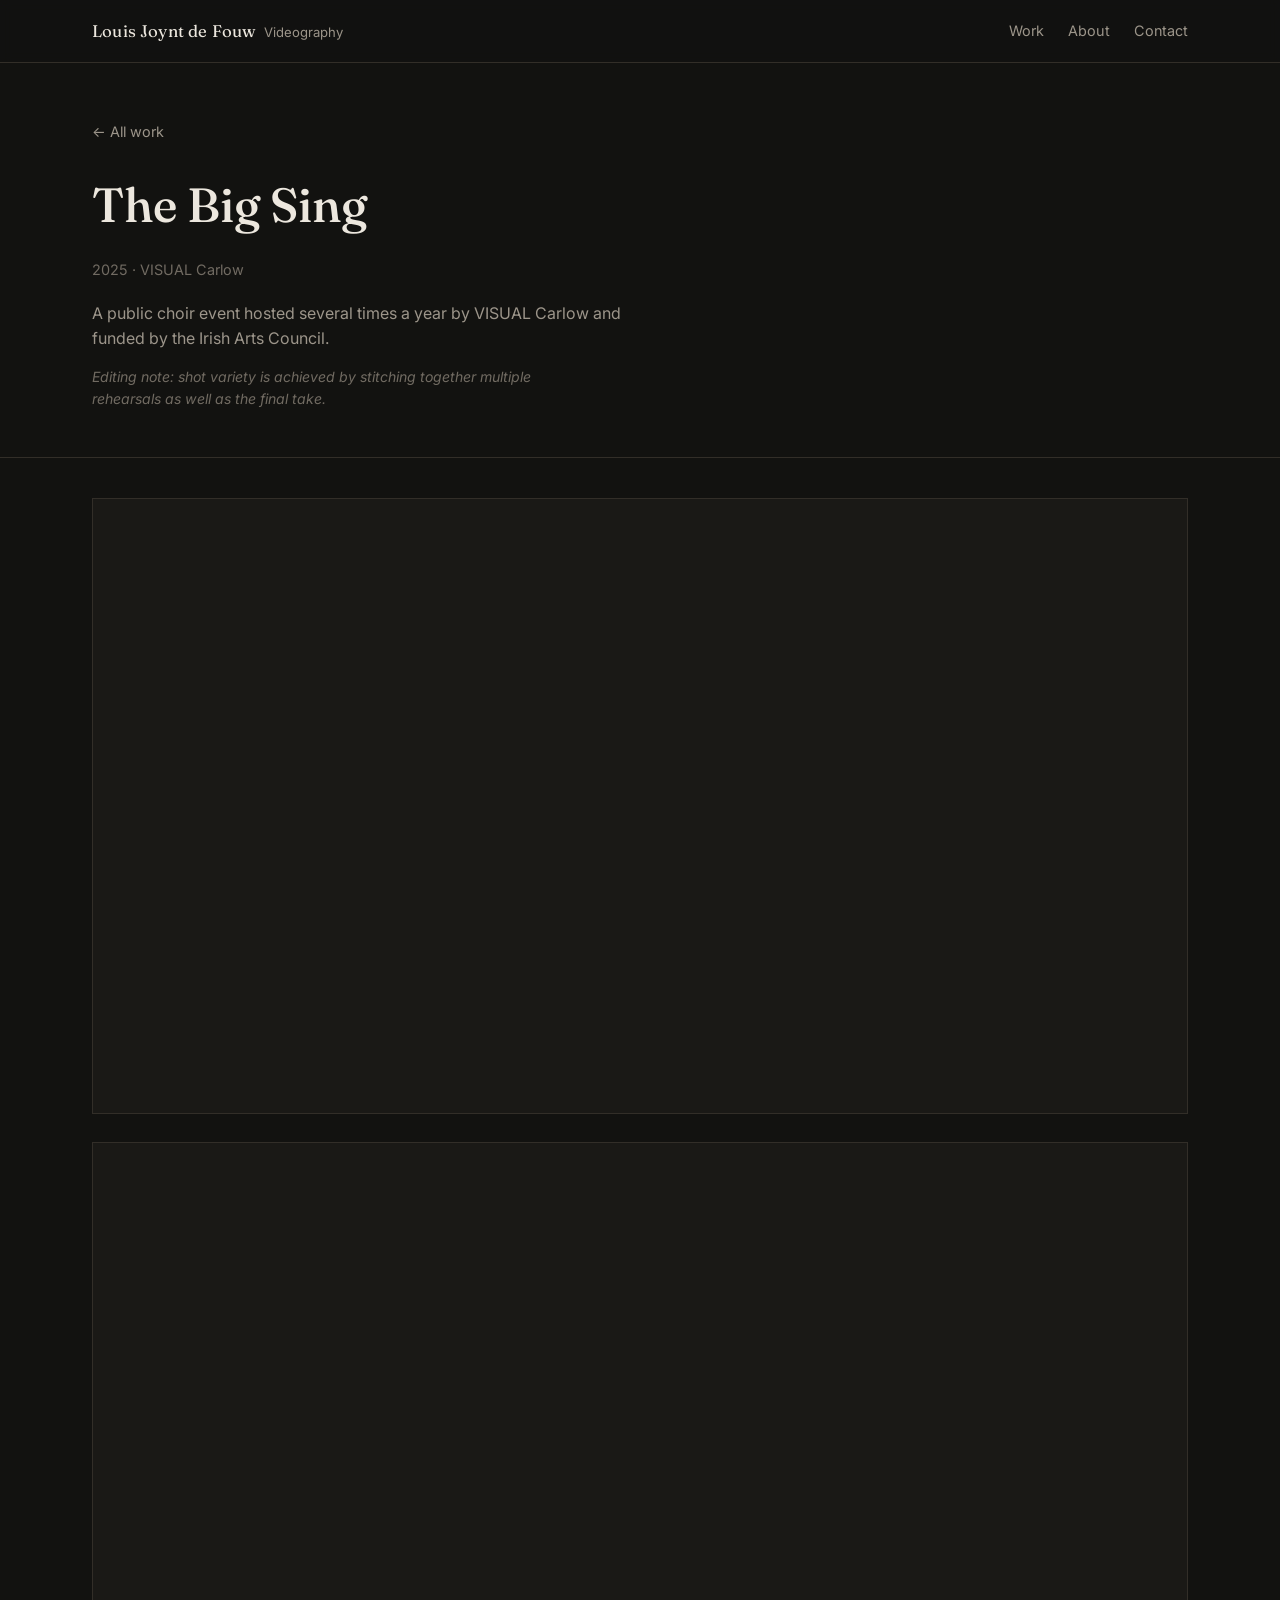
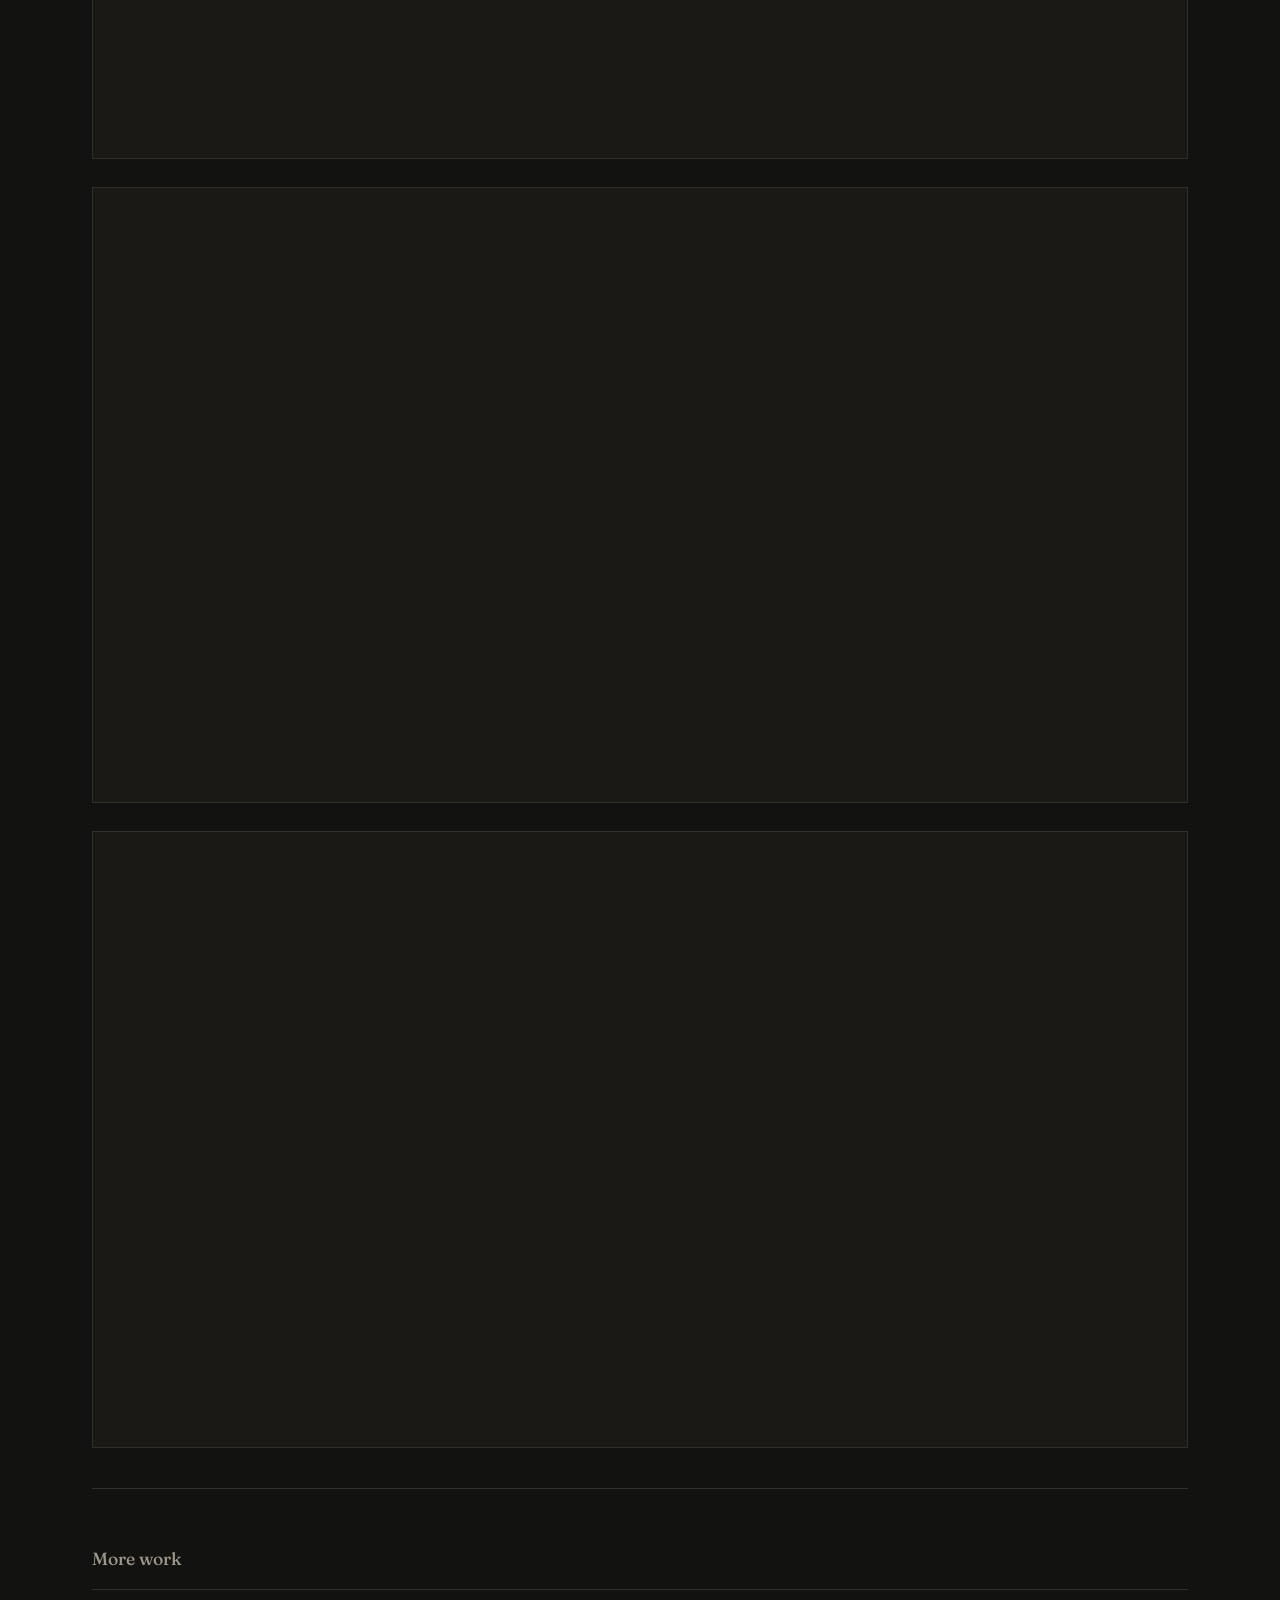
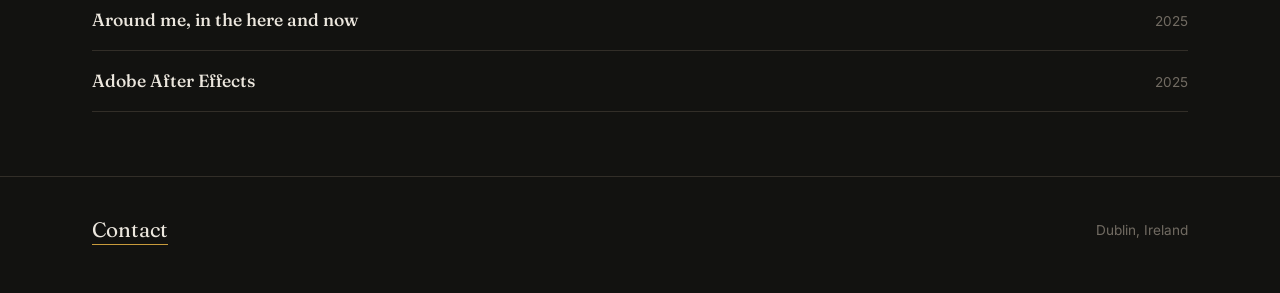
<file: projects/the-big-sing.html>
<!doctype html>
<html lang="en">
<head>
<meta charset="utf-8">
<meta name="viewport" content="width=device-width, initial-scale=1">
<title>The Big Sing | Louis Joynt de Fouw</title>
<meta name="description" content="The Big Sing is a public choir event hosted several times a year by VISUAL Carlow and funded by the Irish Arts Council.">
<link rel="icon" href="../assets/favicon/favicon.ico" sizes="any">
<link rel="icon" type="image/png" sizes="32x32" href="../assets/favicon/favicon-32.png">
<link rel="icon" type="image/png" sizes="16x16" href="../assets/favicon/favicon-16.png">
<link rel="apple-touch-icon" href="../assets/favicon/apple-touch-icon.png">
<link rel="stylesheet" href="../style.css?v=3">
</head>
<body>

<nav class="site-nav">
  <div class="wrap">
    <a class="wordmark-group" href="../index.html">
      <span class="wordmark">Louis Joynt de Fouw</span>
      <span class="wordmark-role">Videography</span>
    </a>
    <ul class="nav-links">
      <li><a href="../index.html">Work</a></li>
      <li><a href="../index.html#about">About</a></li>
      <li><a href="../index.html#contact">Contact</a></li>
    </ul>
  </div>
</nav>

<header class="project-head">
  <div class="wrap">
    <a class="back" href="../index.html">← All work</a>
    <h1>The Big Sing</h1>
    <p class="meta">2025 · VISUAL Carlow</p>
    <p class="desc">A public choir event hosted several times a year by VISUAL Carlow and funded by the Irish Arts Council.</p>
    <p class="project-note">Editing note: shot variety is achieved by stitching together multiple rehearsals as well as the final take.</p>
  </div>
</header>

<main>
  <div class="wrap">
    <div class="media-stack">
      <div class="video-frame">
        <iframe src="https://www.youtube.com/embed/U_EHC53aE68" title="The Big Sing clip 1" allowfullscreen loading="lazy"></iframe>
      </div>
      <div class="video-frame">
        <iframe src="https://www.youtube.com/embed/q5bc1z-Png0" title="The Big Sing clip 2" allowfullscreen loading="lazy"></iframe>
      </div>
      <div class="video-frame">
        <iframe src="https://www.youtube.com/embed/pr4zY3BLkIU" title="The Big Sing clip 3" allowfullscreen loading="lazy"></iframe>
      </div>
      <div class="video-frame">
        <iframe src="https://www.youtube.com/embed/advySwyDxVU" title="The Big Sing clip 4" allowfullscreen loading="lazy"></iframe>
      </div>
    </div>
  </div>

  <div class="wrap">
    <section class="next-up">
      <h2>More work</h2>
      <div class="more-list">
        <a class="more-row" href="around-me-in-the-here-and-now.html">
          <span class="more-title">Around me, in the here and now</span><span class="more-year">2025</span>
        </a>
        <a class="more-row" href="adobe-after-effects.html">
          <span class="more-title">Adobe After Effects</span><span class="more-year">2025</span>
        </a>
      </div>
    </section>
  </div>
</main>

<footer id="contact">
  <div class="wrap">
    <button type="button" class="contact-link" id="contact-open">Contact</button>
    <span class="footer-meta">Dublin, Ireland</span>
  </div>
</footer>

<dialog id="contact-dialog">
  <h2>Contact</h2>
  <form id="contact-form" class="contact-form">
    <label>Name
      <input type="text" name="name" required>
    </label>
    <label>Email
      <input type="email" name="email" required>
    </label>
    <label>Message
      <textarea name="message" rows="5" required></textarea>
    </label>
    <div class="dialog-actions">
      <button type="button" id="contact-cancel">Cancel</button>
      <button type="submit" class="btn-primary">Send</button>
    </div>
  </form>
</dialog>

<script>
(function(){
  var dialog = document.getElementById('contact-dialog');
  var openBtn = document.getElementById('contact-open');
  var cancelBtn = document.getElementById('contact-cancel');
  var form = document.getElementById('contact-form');
  if(!dialog || !openBtn) return;
  openBtn.addEventListener('click', function(){ dialog.showModal(); });
  cancelBtn.addEventListener('click', function(){ dialog.close(); });
  form.addEventListener('submit', function(e){
    e.preventDefault();
    var name = form.name.value.trim();
    var email = form.email.value.trim();
    var message = form.message.value.trim();
    var subject = encodeURIComponent('Website enquiry from ' + name);
    var body = encodeURIComponent(message + '\n\nFrom: ' + email);
    window.location.href = 'mailto:louis@louisjoyntdefouw.com?subject=' + subject + '&body=' + body;
    dialog.close();
  });
})();
</script>

</body>
</html>
</file>
<file: style.css>
/* Louis Joynt de Fouw, Videography
   Palette: warm near-black, brass accent, editorial film-credits feel */

@import url('https://fonts.googleapis.com/css2?family=Fraunces:ital,opsz,wght@0,9..144,400;0,9..144,500;0,9..144,600;1,9..144,400&family=Inter:wght@400;500;600&display=swap');

:root{
  --bg:        #121210;
  --bg-alt:    #1a1916;
  --fg:        #ece7de;
  --fg-dim:    #9c958a;
  --fg-dimmer: #716b62;
  --accent:    #c89b3c;
  --line:      #322e28;
  --max:       72rem;
}

*{ box-sizing:border-box; }
html{ scroll-behavior:smooth; }
@media (prefers-reduced-motion: reduce){
  html{ scroll-behavior:auto; }
  *{ animation-duration:0.001ms !important; transition-duration:0.001ms !important; }
}

body{
  margin:0;
  background:var(--bg);
  color:var(--fg);
  font-family:'Inter', system-ui, sans-serif;
  font-size:16px;
  line-height:1.6;
  -webkit-font-smoothing:antialiased;
}

a{ color:inherit; }
a:focus-visible, button:focus-visible{
  outline:2px solid var(--accent);
  outline-offset:3px;
}

.wrap{
  max-width:var(--max);
  margin:0 auto;
  padding:0 1.75rem;
}

/* Nav */
.site-nav{
  position:sticky; top:0; z-index:10;
  background:rgba(18,18,16,0.88);
  backdrop-filter:blur(6px);
  border-bottom:1px solid var(--line);
}
.site-nav .wrap{
  display:flex; align-items:center; justify-content:space-between;
  flex-wrap:wrap; gap:0.5rem 1rem;
  padding-top:1.1rem; padding-bottom:1.1rem;
}
.wordmark-group{
  display:flex; align-items:baseline; gap:0.5rem;
  text-decoration:none; white-space:nowrap;
}
.wordmark{
  font-family:'Fraunces', serif;
  font-size:clamp(0.92rem, 3.6vw, 1.05rem);
  letter-spacing:0.01em;
}
.wordmark-role{
  font-size:clamp(0.7rem, 2.8vw, 0.82rem);
  color:var(--fg-dim);
  white-space:nowrap;
}
.nav-links{
  display:flex; gap:1.5rem; list-style:none; margin:0; padding:0;
  flex-wrap:wrap;
}
.nav-links a{
  text-decoration:none;
  font-size:0.9rem;
  color:var(--fg-dim);
  transition:color .15s ease;
  white-space:nowrap;
}
.nav-links a:hover, .nav-links a[aria-current="page"]{ color:var(--fg); }

/* Hero */
.hero{
  padding:3.5rem 0 3.5rem;
  border-bottom:1px solid var(--line);
}
.eyebrow{
  font-family:'Fraunces', serif;
  font-weight:500;
  color:var(--fg);
  font-size:clamp(1.5rem, 4vw, 2.2rem);
  text-align:center;
  margin:0 0 1.75rem;
}

.showreel{
  position:relative;
  width:100%;
  aspect-ratio:16/9;
  background:var(--bg-alt);
  border:1px solid var(--line);
  overflow:hidden;
}
.showreel iframe{
  position:absolute; inset:0; width:100%; height:100%; border:0;
}
/* Section headings */
.section-head{
  display:flex; align-items:baseline; justify-content:space-between;
  padding:3rem 0 1.5rem;
}
.section-head h2{
  font-family:'Fraunces', serif;
  font-weight:500;
  font-size:1.6rem;
  margin:0;
}
.section-head .count{ color:var(--fg-dimmer); font-size:0.9rem; }

/* Work grid, big visual tiles with the title overlaid on the thumbnail */
.work-grid{
  display:grid;
  grid-template-columns:1fr 1fr;
  gap:1.5rem;
  margin-bottom:4rem;
}
.work-tile{
  position:relative;
  display:block;
  aspect-ratio:4/3;
  overflow:hidden;
  background:var(--bg-alt);
  border:1px solid var(--line);
  text-decoration:none;
  color:inherit;
}
.work-tile img{
  position:absolute; inset:0;
  width:100%; height:100%;
  object-fit:cover;
  transition:transform .35s ease;
}
.work-tile:hover img{ transform:scale(1.04); }
.work-tile::after{
  content:"";
  position:absolute; inset:0;
  background:linear-gradient(to top, rgba(10,10,9,0.88) 0%, rgba(10,10,9,0.25) 48%, rgba(10,10,9,0) 68%);
}
.tile-caption{
  position:absolute; left:0; right:0; bottom:0;
  padding:1.25rem;
  z-index:1;
}
.tile-top{
  display:flex; align-items:baseline; justify-content:space-between; gap:1rem;
}
.tile-title{
  font-family:'Fraunces', serif;
  font-weight:500;
  font-size:1.2rem;
  line-height:1.2;
  margin:0;
  transition:color .15s ease;
}
.work-tile:hover .tile-title{ color:var(--accent); }
.tile-year{ color:var(--fg-dim); font-size:0.82rem; flex:none; }
.tile-desc{
  color:var(--fg-dim);
  font-size:0.85rem;
  margin:0.4rem 0 0;
  max-width:36ch;
}
@media (max-width:640px){
  .work-grid{ grid-template-columns:1fr; gap:1.1rem; }
}

/* About */
.about{
  padding:1rem 0 4rem;
  border-top:1px solid var(--line);
  display:grid; grid-template-columns:1fr 1.4fr; gap:2.5rem;
}
.about h2{
  font-family:'Fraunces', serif;
  font-weight:500;
  font-size:1.6rem;
  margin:3rem 0 0;
}
.about p{
  margin:3rem 0 0;
  color:var(--fg-dim);
  max-width:48ch;
}
.about strong{ color:var(--fg); font-weight:500; }
@media (max-width:640px){
  .about{ grid-template-columns:1fr; }
  .about h2{ margin-top:2.5rem; }
  .about p{ margin-top:0; }
}

/* Footer / contact */
footer{
  border-top:1px solid var(--line);
  padding:2.5rem 0 3rem;
}
footer .wrap{
  display:flex; flex-wrap:wrap; gap:1rem 2rem;
  align-items:center; justify-content:space-between;
}
.contact-link{
  font-family:'Fraunces', serif;
  font-size:1.3rem;
  text-decoration:none;
  border:none;
  border-bottom:1px solid var(--accent);
  padding:0 0 2px;
  background:none;
  color:inherit;
  cursor:pointer;
}
.footer-meta{ color:var(--fg-dimmer); font-size:0.85rem; }

/* Festival badges (Shan Tuyet) */
.badges{
  display:flex; flex-wrap:wrap; justify-content:center; gap:1.5rem;
  align-items:center;
  margin:1.75rem 0 0.5rem;
}
.badges img{ width:auto; display:block; }
.badges .badge-side{ height:5.625rem; opacity:0.85; }
.badges .badge-main{ height:8.125rem; }

/* Contact dialog */
dialog#contact-dialog{
  background:var(--bg-alt);
  color:var(--fg);
  border:1px solid var(--line);
  width:min(28rem, 90vw);
  padding:2rem;
}
dialog#contact-dialog::backdrop{ background:rgba(0,0,0,0.65); }
dialog#contact-dialog h2{
  font-family:'Fraunces', serif;
  font-weight:500;
  font-size:1.4rem;
  margin:0 0 1.5rem;
}
.contact-form label{
  display:block;
  font-size:0.85rem;
  color:var(--fg-dim);
  margin-bottom:1.1rem;
}
.contact-form input, .contact-form textarea{
  width:100%;
  margin-top:0.4rem;
  background:transparent;
  border:none;
  border-bottom:1px solid var(--line);
  color:var(--fg);
  font-family:inherit;
  font-size:0.95rem;
  padding:0.4rem 0;
  resize:vertical;
}
.contact-form input:focus, .contact-form textarea:focus{
  outline:none;
  border-bottom-color:var(--accent);
}
.dialog-actions{
  display:flex; justify-content:flex-end; gap:1.5rem;
  margin-top:1.5rem;
}
.dialog-actions button{
  background:none; border:none; cursor:pointer;
  font-family:inherit; font-size:0.9rem; color:var(--fg-dim);
  padding:0.4rem 0;
}
.dialog-actions .btn-primary{ color:var(--accent); font-weight:600; }

/* Project pages */
.project-head{ padding:3.5rem 0 2rem; border-bottom:1px solid var(--line); }
.project-head .back{
  display:inline-block; margin-bottom:1.5rem;
  color:var(--fg-dim); text-decoration:none; font-size:0.9rem;
}
.project-head .back:hover{ color:var(--accent); }
.project-head h1{
  font-family:'Fraunces', serif; font-weight:500;
  font-size:clamp(2rem, 5vw, 3rem);
  margin:0 0 0.75rem; max-width:22ch;
}
.project-head .meta{ color:var(--fg-dimmer); font-size:0.9rem; margin-bottom:1.2rem; }
.project-head .desc{ color:var(--fg-dim); max-width:56ch; margin:0 0 0.5rem; }
.project-note{ color:var(--fg-dimmer); font-size:0.88rem; font-style:italic; max-width:56ch; }
.quote{
  border-left:2px solid var(--accent);
  padding:0.2rem 0 0.2rem 1.25rem;
  color:var(--fg-dim);
  font-family:'Fraunces', serif;
  font-style:italic;
  font-size:1.1rem;
  margin:2rem 0;
  max-width:52ch;
}

.media-stack{ padding:2.5rem 0; display:flex; flex-direction:column; gap:1.75rem; }
.video-frame{
  position:relative; width:100%; aspect-ratio:16/9;
  background:var(--bg-alt); border:1px solid var(--line); overflow:hidden;
}
.video-frame iframe{ position:absolute; inset:0; width:100%; height:100%; border:0; }

/* Self-hosted video inside the standard 16:9 frame (vertical clips sit centered) */
.video-frame video{
  position:absolute; inset:0; width:100%; height:100%;
  object-fit:contain; background:transparent; display:block;
}
.project-head .featuring{ margin:0.25rem 0 1.2rem; }

.more-list{ border-top:1px solid var(--line); }
.more-row{
  display:flex; align-items:baseline; justify-content:space-between; gap:1rem;
  padding:1rem 0;
  border-bottom:1px solid var(--line);
  text-decoration:none; color:inherit;
}
.more-row:hover .more-title{ color:var(--accent); }
.more-title{
  font-family:'Fraunces', serif; font-size:1.1rem; font-weight:500;
  transition:color .15s ease;
}
.more-year{ color:var(--fg-dimmer); font-size:0.85rem; flex:none; }

.next-up{ padding:1rem 0 4rem; border-top:1px solid var(--line); }
.next-up h2{
  font-family:'Fraunces', serif; font-weight:500; font-size:1.1rem;
  color:var(--fg-dim); margin:2.5rem 0 1rem;
}
</file>
